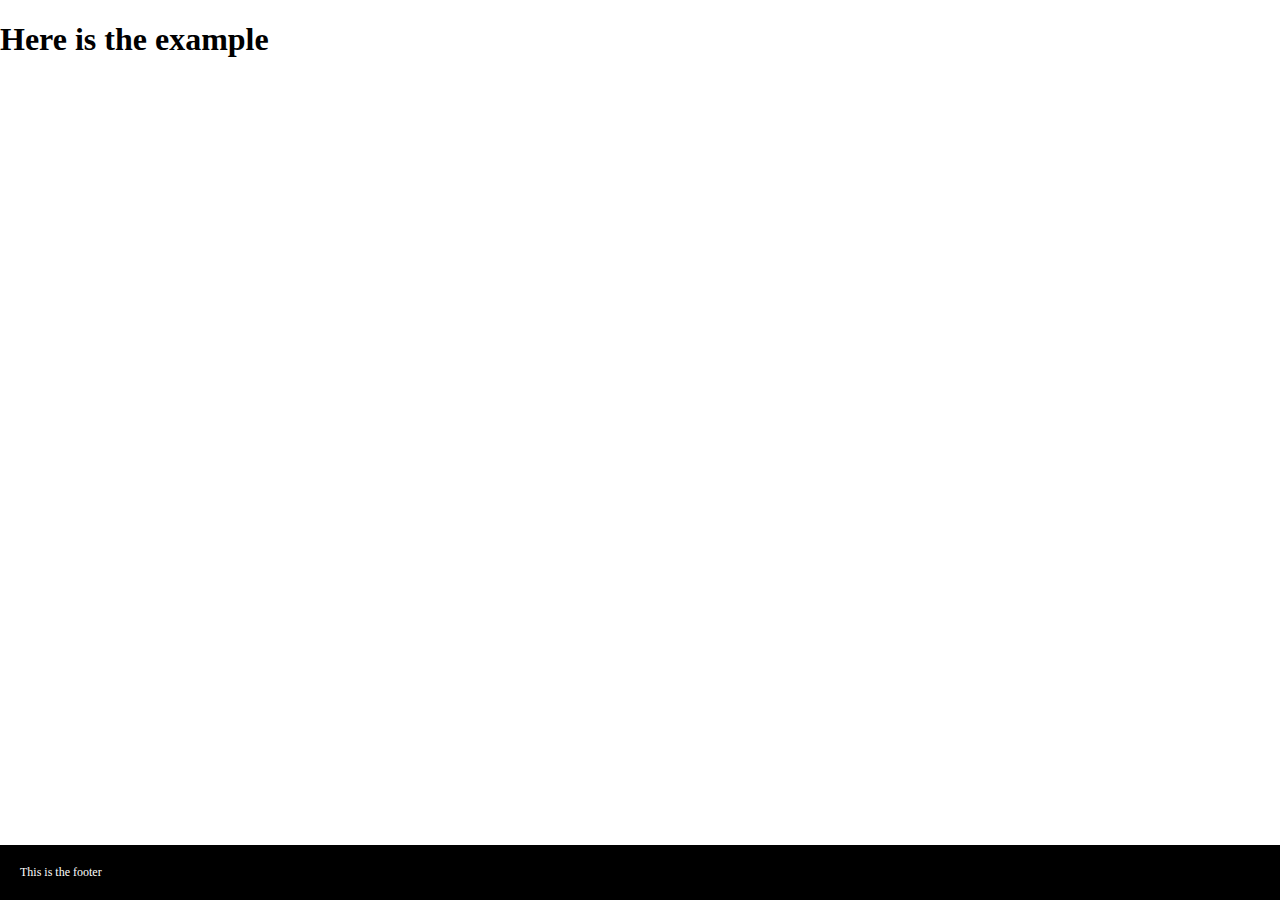
<file: js/Easy-Pinned-Footer-master/index.html>
<!DOCTYPE html PUBLIC "-//W3C//DTD HTML 4.01 Transitional//EN"
   "http://www.w3.org/TR/html4/loose.dtd">

<html lang="en">
<head>
	<meta http-equiv="Content-Type" content="text/html; charset=utf-8">
	<title>jQuery Easy Pinned Footer Example</title>
	<meta name="generator" content="TextMate http://macromates.com/">
	<script src="jquery-1.3.2.min.js" type="text/javascript" charset="utf-8"></script>
	<script src="jquery.ez-pinned-footer.js" type="text/javascript" charset="utf-8"></script>
	<style>
		body {
			margin: 0px;
			padding: 0px;
		}
		#footer {
			padding: 20px;
			background-color: #000;
			color: #fff;
			font-size: 12px;
		}
	</style>
	
	<script>
		$(window).load(function() {
		    $("#footer").pinFooter();
		});

		$(window).resize(function() {
		    $("#footer").pinFooter();
		});
	</script>
</head>
<body>
<h1>Here is the example</h1>
<div id="footer">This is the footer</div>
</body>
</html>
</file>
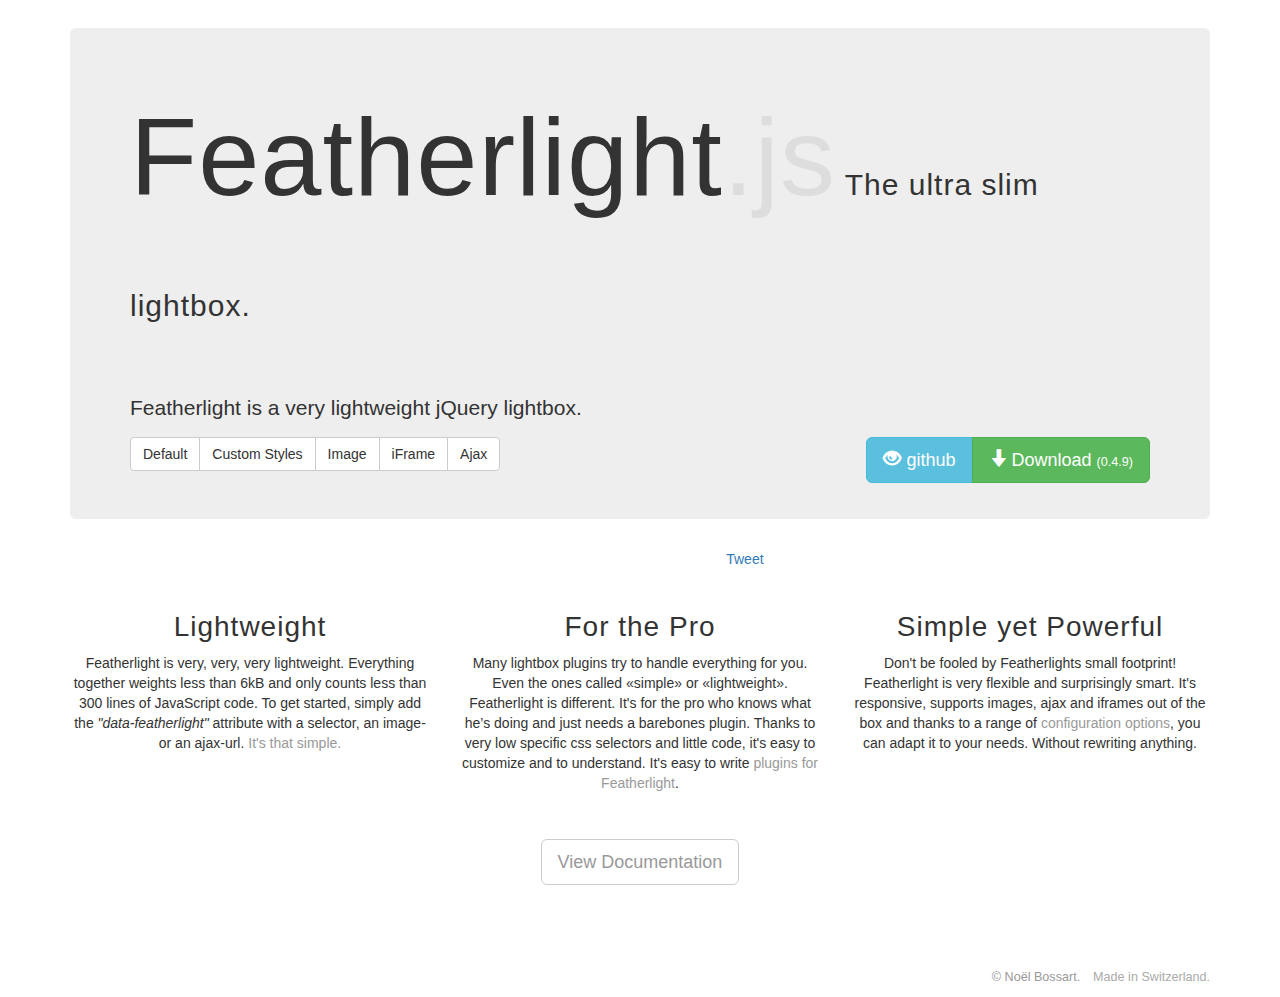
<file: js/featherlight/index.html>
<!DOCTYPE html>
<html>
	<head>
		<meta http-equiv="content-type" content="text/html; charset=UTF-8" />
		<title>Featherlight – The ultra slim jQuery lightbox.</title>
		<link href="http://netdna.bootstrapcdn.com/bootstrap/3.0.0/css/bootstrap.min.css" rel="stylesheet" />
		<link type="text/css" rel="stylesheet" href="release/featherlight.min.css" title="Featherlight Styles" />
		<style type="text/css">
			@media all {
				.lightbox { display: none; }
				.fl-page h1,
				.fl-page h3,
				.fl-page h4 {
					font-family: 'HelveticaNeue-UltraLight', 'Helvetica Neue UltraLight', 'Helvetica Neue', Arial, Helvetica, sans-serif;
					font-weight: 100;
					letter-spacing: 1px;
				}
				.fl-page h1 { font-size: 110px; margin-bottom: 0.5em; }
				.fl-page h1 i { font-style: normal; color: #ddd; }
				.fl-page h1 span { font-size: 30px; color: #333;}
				.fl-page h3 { text-align: right; }
				.fl-page h3 { font-size: 15px; }
				.fl-page h4 { font-size: 2em; }
				.fl-page .jumbotron { margin-top: 2em; }
				.fl-page .doc { margin: 2em 0;}
				.fl-page .btn-download { float: right; }
				.fl-page .btn-default { vertical-align: bottom; }

				.fl-page .btn-lg span { font-size: 0.7em; }
				.fl-page .footer { margin-top: 3em; color: #aaa; font-size: 0.9em;}
				.fl-page .footer a { color: #999; text-decoration: none; margin-right: 0.75em;}
				.fl-page .github { margin: 2em 0; }
				.fl-page .github a { vertical-align: top; }
				.fl-page .marketing a { color: #999; }

				/* override default feather style... */
				.fixwidth {
					background: rgba(256,256,256, 0.8);
				}
				.fixwidth .featherlight-content {
					width: 500px;
					padding: 25px;
					color: #fff;
					background: #111;
				}
				.fixwidth .featherlight-close {
					color: #fff;
					background: #333;
				}

			}
			@media(max-width: 768px){
				.fl-page h1 span { display: block; }
				.fl-page .btn-download { float: none; margin-bottom: 1em; }
			}
		</style>
	</head>
	<body class="fl-page">
		<div class="container">
			<div class="jumbotron">
				<h1>Featherlight<i>.js</i><span> The ultra slim lightbox.</span></h1>
				<p class="lead">Featherlight is a very lightweight jQuery lightbox.</p>
				<div class="btn-group btn-download">
					<a class="btn btn-lg btn-info" href="https://github.com/noelboss/featherlight/">
						<i class="glyphicon glyphicon-eye-open"></i>
						github
					</a>
					<a class="btn btn-lg btn-success" href="https://github.com/noelboss/featherlight/archive/0.4.9.zip">
						<i class="glyphicon glyphicon-arrow-down"></i>
						Download <span>(0.4.9)</span>
					</a>
				</div>
				<div class="btn-group">
					<a class="btn btn-default" href="#" data-featherlight="#fl1">Default</a>
					<a class="btn btn-default" href="#" data-featherlight="#fl2" data-featherlight-variant="fixwidth">Custom Styles</a>
					<a class="btn btn-default" href="http://farm5.staticflickr.com/4069/4563624740_93430bb907_b.jpg" data-featherlight="image">Image</a>
					<a class="btn btn-default" href="#" data-featherlight="#fl3">iFrame</a>
					<a class="btn btn-default" href="index.html .ajaxcontent" data-featherlight="ajax">Ajax</a>
				</div>
			</div>
			<div class="row github text-center">
				<iframe class="github-btn" src="http://ghbtns.com/github-btn.html?user=noelboss&amp;repo=Featherlight&amp;type=watch&amp;count=true" allowtransparency="true" frameborder="0" scrolling="0" width="100px" height="20px"></iframe>
				<iframe class="github-btn" src="http://ghbtns.com/github-btn.html?user=noelboss&amp;repo=Featherlight&amp;type=fork&amp;count=true" allowtransparency="true" frameborder="0" scrolling="0" width="102px" height="20px"></iframe>
				<a href="https://twitter.com/share" class="twitter-share-button" data-counturl="noelboss.github.io/featherlight/" data-url="http://bit.ly/1hsLGpp" data-text="Featherlight – The ultra slim, responsive jQuery lightbox. It handles images, iFrames, inline- and ajax-content!
> " data-hashtags="#lightbox,#featherlight,#jQuery,#gallery,#responsive" data-dnt="true">Tweet</a>
				<script>!function(d,s,id){var js,fjs=d.getElementsByTagName(s)[0],p=/^http:/.test(d.location)?'http':'https';if(!d.getElementById(id)){js=d.createElement(s);js.id=id;js.src=p+'://platform.twitter.com/widgets.js';fjs.parentNode.insertBefore(js,fjs);}}(document, 'script', 'twitter-wjs');</script>
			</div>
			<div class="row marketing text-center">
				<div class="col-lg-4">
					<h4>Lightweight</h4>
					<p>Featherlight is very, very, very lightweight. Everything together weights less than 6kB and only counts less than 300 lines of JavaScript code. To get started, simply add the <em>"data-featherlight"</em> attribute with a selector, an image- or an ajax-url. <a href="https://github.com/noelboss/featherlight/#usage">It's that simple.</a>
				</div>

				<div class="col-lg-4">
					<h4>For the Pro</h4>
					<p>
						Many lightbox plugins try to handle everything for you. Even the ones called «simple» or «lightweight». Featherlight is different. It's for the pro who knows what he’s doing and just needs a barebones plugin. Thanks to very low specific css selectors and little code, it's easy to customize and to understand.
						It's easy to write <a href="http://noelboss.github.io/featherlight/gallery.html">plugins for Featherlight</a>.
					</p>
					<p>
						<a class="doc btn btn-lg btn-default" href="https://github.com/noelboss/featherlight/#installation">
							View Documentation
						</a>
					</p>
				</div>

				<div class="col-lg-4">
					<h4>Simple yet Powerful</h4>
					<p>
						Don't be fooled by Featherlights small footprint! Featherlight is very flexible and surprisingly smart. It's responsive, supports images, ajax and iframes out of the box and thanks to a range of <a href="https://github.com/noelboss/featherlight/#configuration">configuration options</a>, you can adapt it to your needs. Without rewriting anything.
					</p>
				</div>
			</div>

			<div class="footer text-right">
				<p><a href="//noelboss.com">&copy; Noël Bossart.</a> Made in Switzerland.</p>
			</div>
		</div>

		<div class="lightbox" id="fl1">
			<h2>Featherlight Default</h2>
			<p>
				This is a default featherlight lightbox.<br>
				It's flexible in height and width.<br>
				Everything that is used to display and style the box can be found in the <a href="https://github.com/noelboss/featherlight/blob/master/src/featherlight.css">featherlight.css</a> file which is pretty simple.</p>
		</div>

		<div class="lightbox" id="fl2">
			<h2>Featherlight with custom styles</h2>
			<p>It's easy to override the styling of Featherlight. All you need to do is specify an additional class in the data-featherlight-variant of the triggering element. This class will be added and you can then override everything. You can also reset all CSS: <em>$('.special').featherlight({ resetCss: true });</em>
			</p>
		</div>

		<iframe class="lightbox" src="//player.vimeo.com/video/33110953" width="500" height="281" id="fl3" style="border:none;" webkitallowfullscreen mozallowfullscreen allowfullscreen></iframe>

		<div class="ajaxcontent lightbox">
			<h2>This Ligthbox was loaded using ajax</h2>
			<p>With <a href="https://github.com/noelboss/featherlight/#installation">little code</a>, you can build lightboxes that use custom content loaded with ajax...</p>
		</div>

		<script src="http://code.jquery.com/jquery-1.7.0.min.js"></script>
		<script src="release/featherlight.min.js" type="text/javascript" charset="utf-8"></script>

		<script>
			(function(i,s,o,g,r,a,m){i['GoogleAnalyticsObject']=r;i[r]=i[r]||function(){
			(i[r].q=i[r].q||[]).push(arguments)},i[r].l=1*new Date();a=s.createElement(o),
			m=s.getElementsByTagName(o)[0];a.async=1;a.src=g;m.parentNode.insertBefore(a,m)
			})(window,document,'script','//stats.g.doubleclick.net/dc.js','ga');

			ga('create', 'UA-5342062-6', 'noelboss.github.io');
			ga('send', 'pageview');
		</script>
	</body>
</html>
</file>
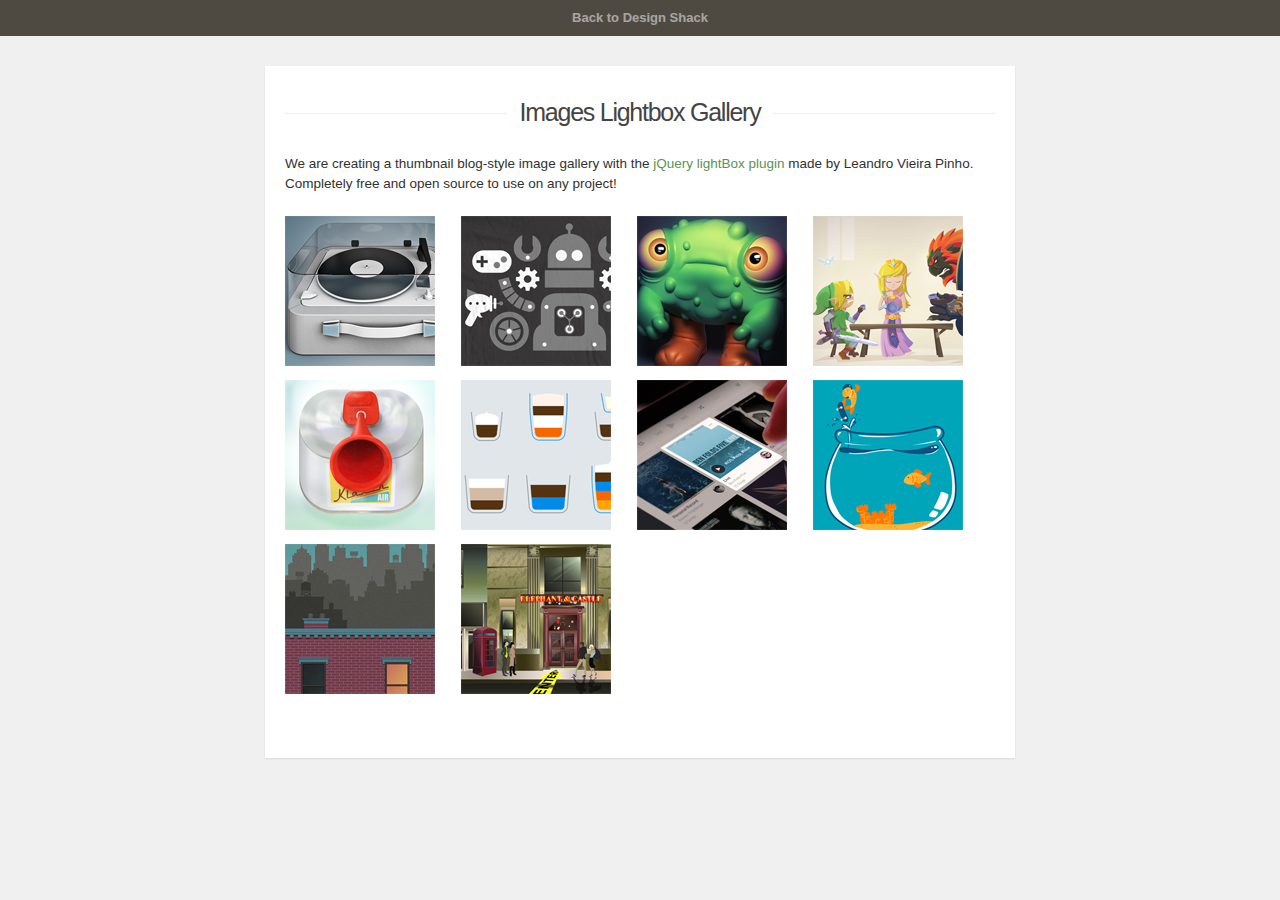
<file: js/lightbox-gallery/index.html>
<!doctype html>
<html lang="en-US">
<head>
  <meta charset="utf-8">
  <meta http-equiv="Content-Type" content="text/html">
  <title>Blog-Style Lightbox Gallery - Design Shack Demo</title>
  <meta name="author" content="Jake Rocheleau">
  <link rel="shortcut icon" href="http://designshack.net/favicon.ico">
  <link rel="icon" href="http://designshack.net/favicon.ico">
  <link rel="stylesheet" type="text/css" media="all" href="css/styles.css">
  <link rel="stylesheet" type="text/css" media="all" href="css/jquery.lightbox-0.5.css">
  <script type="text/javascript" src="js/jquery-1.10.1.min.js"></script>
  <script type="text/javascript" src="js/jquery.lightbox-0.5.min.js"></script>
</head>

<body>
  <div id="topbar"><a href="http://designshack.net">Back to Design Shack</a></div>
  
  <div id="w">
    <div id="content">
      <h1>Images Lightbox Gallery</h1>
      <p>We are creating a thumbnail blog-style image gallery with the <a href="http://leandrovieira.com/projects/jquery/lightbox/">jQuery lightBox plugin</a> made by Leandro Vieira Pinho. Completely free and open source to use on any project!</p>
      
      <div id="thumbnails">
        <ul class="clearfix">
          <!-- source: http://dribbble.com/shots/1115721-Turntable -->
          <li><a href="images/photos/01-turntable-illustration-graphic.png" title="Turntable by Jens Kappelmann"><img src="images/photos/01-turntable-illustration-graphic-thumbnail.png" alt="turntable"></a></li>
          
          <!-- source: http://dribbble.com/shots/1115776-DIY-Robot-Kit -->
          <li><a href="images/photos/02-robot-diy-kit.png" title="DIY Robot by Jory Raphael"><img src="images/photos/02-robot-diy-kit-thumbnail.png" alt="DIY Robot Kit"></a></li>
          
          <!-- source: http://dribbble.com/shots/1115794-Todly -->
          <li><a href="images/photos/03-todly-green-monster.png" title="Todly by Scott Wetterschneider"><img src="images/photos/03-todly-green-monster-thumbnail.png" alt="Todly"></a></li>
          
          <!-- source: http://dribbble.com/shots/1115299-Legend-of-Zelda-Tea-Party -->
          <li><a href="images/photos/04-loz-tea-party.png" title="LoZ Tea Party by Joseph Le"><img src="images/photos/04-loz-tea-party-thumbnail.png" alt="legend of zelda tea party"></a></li>
          
          <!-- source: http://dribbble.com/shots/1116121-klaxon-Icon -->
          <li><a href="images/photos/05-klaxon-air-horn.png" title="Klaxon Icon by John Khester"><img src="images/photos/05-klaxon-air-horn-thumbnail.png" alt="airhorn icon"></a></li>
          
          <!-- source: http://dribbble.com/shots/1116241-Flat-Coffee -->
          <li><a href="images/photos/06-flat-coffee.png" title="Flat Coffee by Baglan Dosmagambetov"><img src="images/photos/06-flat-coffee-thumbnail.png" alt="flat coffee"></a></li>
          
          <!-- source: http://dribbble.com/shots/1116392-Creative-player-Retina -->
          <li><a href="images/photos/07-ipad-music-player.png" title="iPad Music Player by Angel Bartolli"><img src="images/photos/07-ipad-music-player-thumbnail.png" alt="player ui"></a></li>
          
          <!-- source: http://dribbble.com/shots/1115350-Extreme-Fish-Bowl -->
          <li><a href="images/photos/08-extreme-fish-bowl.png" title="Extreme Fish Bowl by Brian Franco"><img src="images/photos/08-extreme-fish-bowl-thumbnail.png" alt="extreme skateboarding fish bowl"></a></li>
          
          <!-- source: http://dribbble.com/shots/1116637-Typographic-Illustration-detail-1 -->
          <li><a href="images/photos/09-city-building-illustration.png" title="Illustration by Brandon Ancone"><img src="images/photos/09-city-building-illustration-thumbnail.png" alt="city illustration"></a></li>
          
          <!-- source: http://dribbble.com/shots/1116442-Restaurant-illustration -->
          <li><a href="images/photos/10-big-restaurant.png" title="Restaurant Illustration by Dury"><img src="images/photos/10-big-restaurant-thumbnail.png" alt="restaurant illustration"></a></li>
        </ul>
      </div>
    </div><!-- @end #content -->
  </div><!-- @end #w -->
<script type="text/javascript">
$(function() {
    $('#thumbnails a').lightBox();
});
</script>
</body>
</html>
</file>
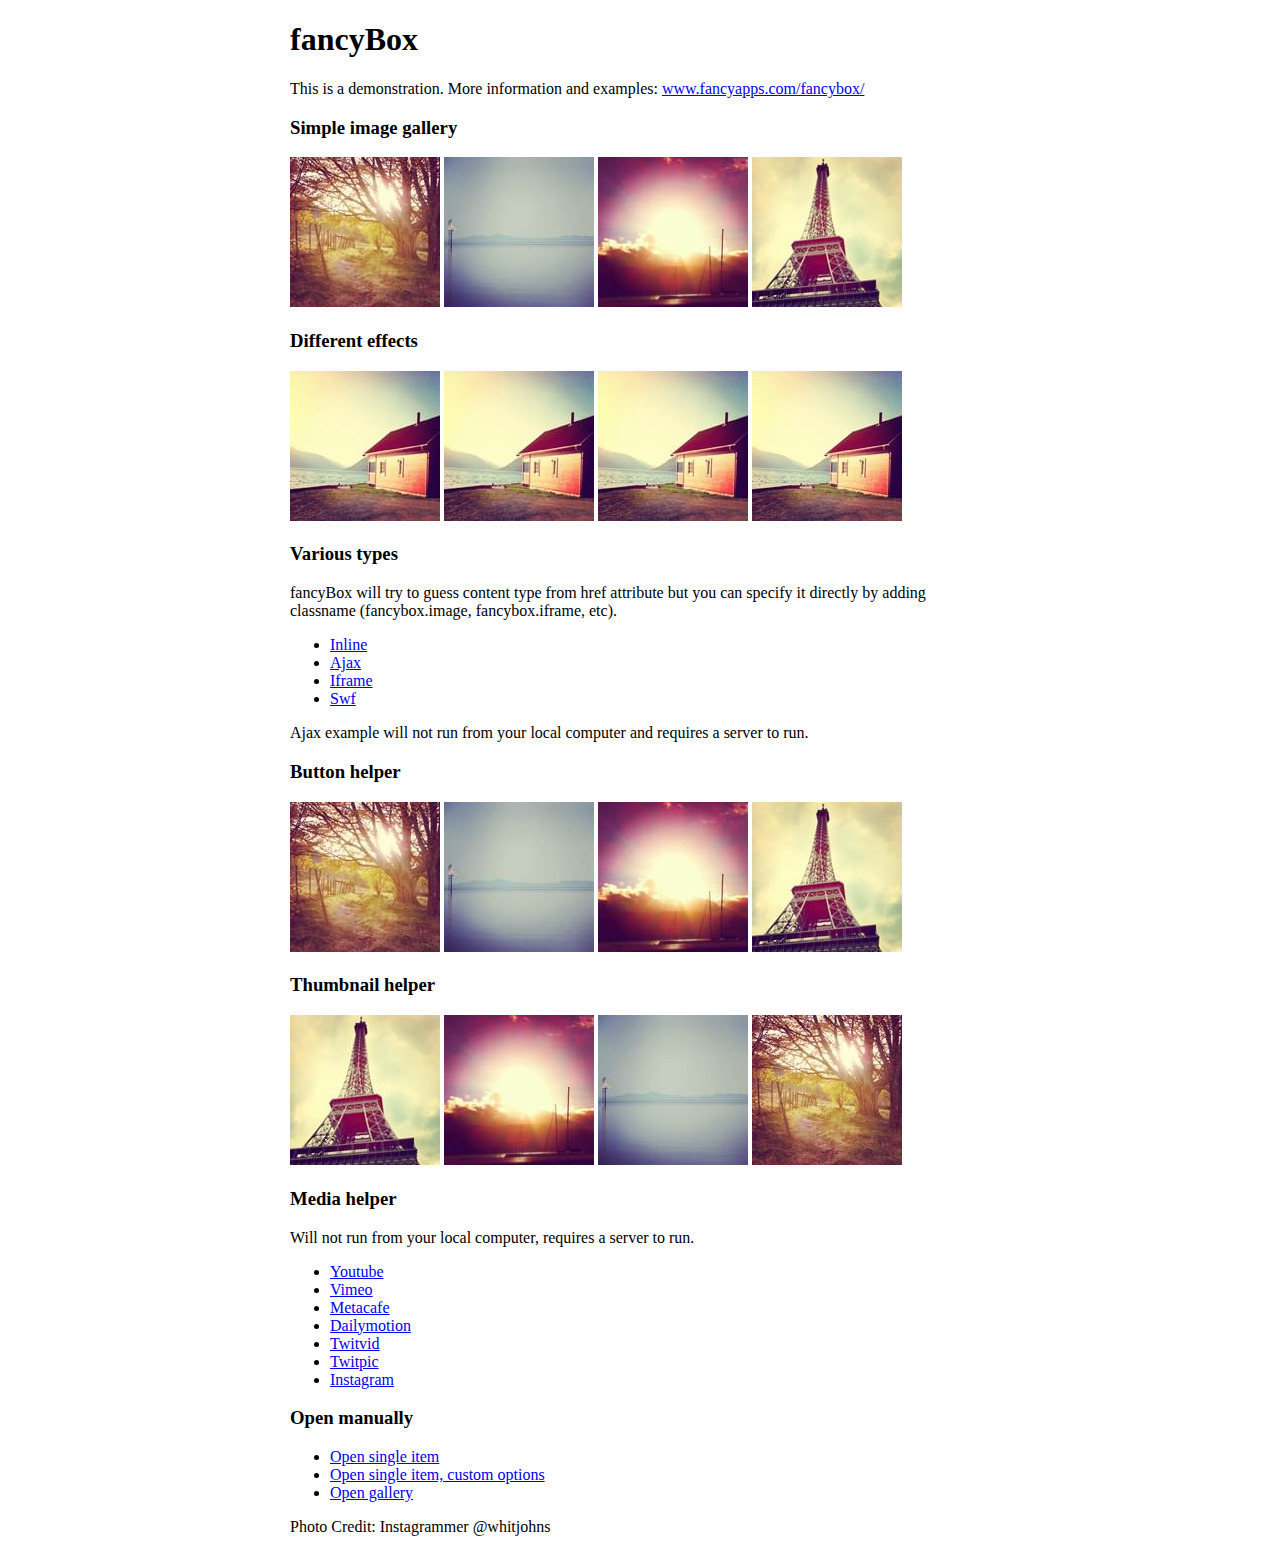
<file: js/fancybox/demo/index.html>
<!DOCTYPE html>
<html>
<head>
	<title>fancyBox - Fancy jQuery Lightbox Alternative | Demonstration</title>
	<meta http-equiv="Content-Type" content="text/html; charset=UTF-8" />

	<!-- Add jQuery library -->
	<script type="text/javascript" src="../lib/jquery-1.10.1.min.js"></script>

	<!-- Add mousewheel plugin (this is optional) -->
	<script type="text/javascript" src="../lib/jquery.mousewheel-3.0.6.pack.js"></script>

	<!-- Add fancyBox main JS and CSS files -->
	<script type="text/javascript" src="../source/jquery.fancybox.js?v=2.1.5"></script>
	<link rel="stylesheet" type="text/css" href="../source/jquery.fancybox.css?v=2.1.5" media="screen" />

	<!-- Add Button helper (this is optional) -->
	<link rel="stylesheet" type="text/css" href="../source/helpers/jquery.fancybox-buttons.css?v=1.0.5" />
	<script type="text/javascript" src="../source/helpers/jquery.fancybox-buttons.js?v=1.0.5"></script>

	<!-- Add Thumbnail helper (this is optional) -->
	<link rel="stylesheet" type="text/css" href="../source/helpers/jquery.fancybox-thumbs.css?v=1.0.7" />
	<script type="text/javascript" src="../source/helpers/jquery.fancybox-thumbs.js?v=1.0.7"></script>

	<!-- Add Media helper (this is optional) -->
	<script type="text/javascript" src="../source/helpers/jquery.fancybox-media.js?v=1.0.6"></script>

	<script type="text/javascript">
		$(document).ready(function() {
			/*
			 *  Simple image gallery. Uses default settings
			 */

			$('.fancybox').fancybox();

			/*
			 *  Different effects
			 */

			// Change title type, overlay closing speed
			$(".fancybox-effects-a").fancybox({
				helpers: {
					title : {
						type : 'outside'
					},
					overlay : {
						speedOut : 0
					}
				}
			});

			// Disable opening and closing animations, change title type
			$(".fancybox-effects-b").fancybox({
				openEffect  : 'none',
				closeEffect	: 'none',

				helpers : {
					title : {
						type : 'over'
					}
				}
			});

			// Set custom style, close if clicked, change title type and overlay color
			$(".fancybox-effects-c").fancybox({
				wrapCSS    : 'fancybox-custom',
				closeClick : true,

				openEffect : 'none',

				helpers : {
					title : {
						type : 'inside'
					},
					overlay : {
						css : {
							'background' : 'rgba(238,238,238,0.85)'
						}
					}
				}
			});

			// Remove padding, set opening and closing animations, close if clicked and disable overlay
			$(".fancybox-effects-d").fancybox({
				padding: 0,

				openEffect : 'elastic',
				openSpeed  : 150,

				closeEffect : 'elastic',
				closeSpeed  : 150,

				closeClick : true,

				helpers : {
					overlay : null
				}
			});

			/*
			 *  Button helper. Disable animations, hide close button, change title type and content
			 */

			$('.fancybox-buttons').fancybox({
				openEffect  : 'none',
				closeEffect : 'none',

				prevEffect : 'none',
				nextEffect : 'none',

				closeBtn  : false,

				helpers : {
					title : {
						type : 'inside'
					},
					buttons	: {}
				},

				afterLoad : function() {
					this.title = 'Image ' + (this.index + 1) + ' of ' + this.group.length + (this.title ? ' - ' + this.title : '');
				}
			});


			/*
			 *  Thumbnail helper. Disable animations, hide close button, arrows and slide to next gallery item if clicked
			 */

			$('.fancybox-thumbs').fancybox({
				prevEffect : 'none',
				nextEffect : 'none',

				closeBtn  : false,
				arrows    : false,
				nextClick : true,

				helpers : {
					thumbs : {
						width  : 50,
						height : 50
					}
				}
			});

			/*
			 *  Media helper. Group items, disable animations, hide arrows, enable media and button helpers.
			*/
			$('.fancybox-media')
				.attr('rel', 'media-gallery')
				.fancybox({
					openEffect : 'none',
					closeEffect : 'none',
					prevEffect : 'none',
					nextEffect : 'none',

					arrows : false,
					helpers : {
						media : {},
						buttons : {}
					}
				});

			/*
			 *  Open manually
			 */

			$("#fancybox-manual-a").click(function() {
				$.fancybox.open('1_b.jpg');
			});

			$("#fancybox-manual-b").click(function() {
				$.fancybox.open({
					href : 'iframe.html',
					type : 'iframe',
					padding : 5
				});
			});

			$("#fancybox-manual-c").click(function() {
				$.fancybox.open([
					{
						href : '1_b.jpg',
						title : 'My title'
					}, {
						href : '2_b.jpg',
						title : '2nd title'
					}, {
						href : '3_b.jpg'
					}
				], {
					helpers : {
						thumbs : {
							width: 75,
							height: 50
						}
					}
				});
			});


		});
	</script>
	<style type="text/css">
		.fancybox-custom .fancybox-skin {
			box-shadow: 0 0 50px #222;
		}

		body {
			max-width: 700px;
			margin: 0 auto;
		}
	</style>
</head>
<body>
	<h1>fancyBox</h1>

	<p>This is a demonstration. More information and examples: <a href="http://fancyapps.com/fancybox/">www.fancyapps.com/fancybox/</a></p>

	<h3>Simple image gallery</h3>
	<p>
		<a class="fancybox" href="1_b.jpg" data-fancybox-group="gallery" title="Lorem ipsum dolor sit amet"><img src="1_s.jpg" alt="" /></a>

		<a class="fancybox" href="2_b.jpg" data-fancybox-group="gallery" title="Etiam quis mi eu elit temp"><img src="2_s.jpg" alt="" /></a>

		<a class="fancybox" href="3_b.jpg" data-fancybox-group="gallery" title="Cras neque mi, semper leon"><img src="3_s.jpg" alt="" /></a>

		<a class="fancybox" href="4_b.jpg" data-fancybox-group="gallery" title="Sed vel sapien vel sem uno"><img src="4_s.jpg" alt="" /></a>
	</p>

	<h3>Different effects</h3>
	<p>
		<a class="fancybox-effects-a" href="5_b.jpg" title="Lorem ipsum dolor sit amet, consectetur adipiscing elit"><img src="5_s.jpg" alt="" /></a>

		<a class="fancybox-effects-b" href="5_b.jpg" title="Lorem ipsum dolor sit amet, consectetur adipiscing elit"><img src="5_s.jpg" alt="" /></a>

		<a class="fancybox-effects-c" href="5_b.jpg" title="Lorem ipsum dolor sit amet, consectetur adipiscing elit"><img src="5_s.jpg" alt="" /></a>

		<a class="fancybox-effects-d" href="5_b.jpg" title="Lorem ipsum dolor sit amet, consectetur adipiscing elit"><img src="5_s.jpg" alt="" /></a>
	</p>

	<h3>Various types</h3>
	<p>
		fancyBox will try to guess content type from href attribute but you can specify it directly by adding classname (fancybox.image, fancybox.iframe, etc).
	</p>
	<ul>
		<li><a class="fancybox" href="#inline1" title="Lorem ipsum dolor sit amet">Inline</a></li>
		<li><a class="fancybox fancybox.ajax" href="ajax.txt">Ajax</a></li>
		<li><a class="fancybox fancybox.iframe" href="iframe.html">Iframe</a></li>
		<li><a class="fancybox" href="http://www.adobe.com/jp/events/cs3_web_edition_tour/swfs/perform.swf">Swf</a></li>
	</ul>

	<div id="inline1" style="width:400px;display: none;">
		<h3>Etiam quis mi eu elit</h3>
		<p>
			Lorem ipsum dolor sit amet, consectetur adipiscing elit. Etiam quis mi eu elit tempor facilisis id et neque. Nulla sit amet sem sapien. Vestibulum imperdiet porta ante ac ornare. Nulla et lorem eu nibh adipiscing ultricies nec at lacus. Cras laoreet ultricies sem, at blandit mi eleifend aliquam. Nunc enim ipsum, vehicula non pretium varius, cursus ac tortor. Vivamus fringilla congue laoreet. Quisque ultrices sodales orci, quis rhoncus justo auctor in. Phasellus dui eros, bibendum eu feugiat ornare, faucibus eu mi. Nunc aliquet tempus sem, id aliquam diam varius ac. Maecenas nisl nunc, molestie vitae eleifend vel, iaculis sed magna. Aenean tempus lacus vitae orci posuere porttitor eget non felis. Donec lectus elit, aliquam nec eleifend sit amet, vestibulum sed nunc.
		</p>
	</div>

	<p>
		Ajax example will not run from your local computer and requires a server to run.
	</p>

	<h3>Button helper</h3>
	<p>
		<a class="fancybox-buttons" data-fancybox-group="button" href="1_b.jpg"><img src="1_s.jpg" alt="" /></a>

		<a class="fancybox-buttons" data-fancybox-group="button" href="2_b.jpg"><img src="2_s.jpg" alt="" /></a>

		<a class="fancybox-buttons" data-fancybox-group="button" href="3_b.jpg"><img src="3_s.jpg" alt="" /></a>

		<a class="fancybox-buttons" data-fancybox-group="button" href="4_b.jpg"><img src="4_s.jpg" alt="" /></a>
	</p>

	<h3>Thumbnail helper</h3>
	<p>
		<a class="fancybox-thumbs" data-fancybox-group="thumb" href="4_b.jpg"><img src="4_s.jpg" alt="" /></a>

		<a class="fancybox-thumbs" data-fancybox-group="thumb" href="3_b.jpg"><img src="3_s.jpg" alt="" /></a>

		<a class="fancybox-thumbs" data-fancybox-group="thumb" href="2_b.jpg"><img src="2_s.jpg" alt="" /></a>

		<a class="fancybox-thumbs" data-fancybox-group="thumb" href="1_b.jpg"><img src="1_s.jpg" alt="" /></a>
	</p>

	<h3>Media helper</h3>
	<p>
		Will not run from your local computer, requires a server to run.
	</p>

	<ul>
		<li><a class="fancybox-media" href="http://www.youtube.com/watch?v=opj24KnzrWo">Youtube</a></li>
		<li><a class="fancybox-media" href="http://vimeo.com/47480346">Vimeo</a></li>
		<li><a class="fancybox-media" href="http://www.metacafe.com/watch/7635964/">Metacafe</a></li>
		<li><a class="fancybox-media" href="http://www.dailymotion.com/video/xoeylt_electric-guest-this-head-i-hold_music">Dailymotion</a></li>
		<li><a class="fancybox-media" href="http://twitvid.com/QY7MD">Twitvid</a></li>
		<li><a class="fancybox-media" href="http://twitpic.com/7p93st">Twitpic</a></li>
		<li><a class="fancybox-media" href="http://instagr.am/p/IejkuUGxQn">Instagram</a></li>
	</ul>

	<h3>Open manually</h3>
	<ul>
		<li><a id="fancybox-manual-a" href="javascript:;">Open single item</a></li>
		<li><a id="fancybox-manual-b" href="javascript:;">Open single item, custom options</a></li>
		<li><a id="fancybox-manual-c" href="javascript:;">Open gallery</a></li>
	</ul>

	<p>
		Photo Credit: Instagrammer @whitjohns
	</p>
</body>
</html>
</file>
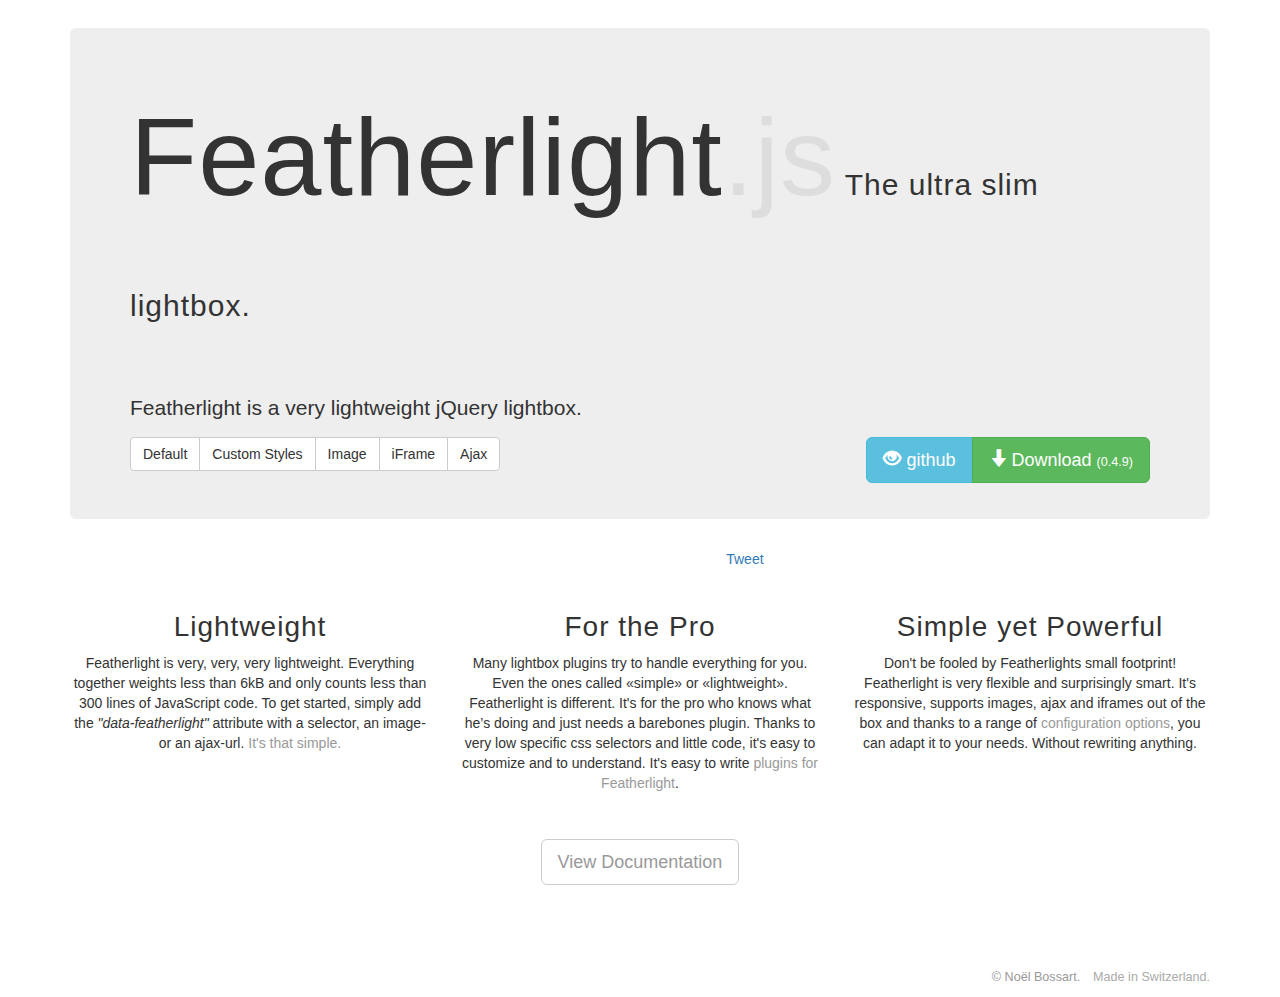
<file: js/featherlight/src/index.html>
<!DOCTYPE html>
<html>
	<head>
		<meta http-equiv="content-type" content="text/html; charset=UTF-8" />
		<title>Featherlight – The ultra slim jQuery lightbox.</title>
		<link href="http://netdna.bootstrapcdn.com/bootstrap/3.0.0/css/bootstrap.min.css" rel="stylesheet" />
		<link type="text/css" rel="stylesheet" href="featherlight.css" title="Featherlight Styles" />
		<style type="text/css">
			@media all {
				.lightbox { display: none; }
				.fl-page h1,
				.fl-page h3,
				.fl-page h4 {
					font-family: 'HelveticaNeue-UltraLight', 'Helvetica Neue UltraLight', 'Helvetica Neue', Arial, Helvetica, sans-serif;
					font-weight: 100;
					letter-spacing: 1px;
				}
				.fl-page h1 { font-size: 110px; margin-bottom: 0.5em; }
				.fl-page h1 i { font-style: normal; color: #ddd; }
				.fl-page h1 span { font-size: 30px; color: #333;}
				.fl-page h3 { text-align: right; }
				.fl-page h3 { font-size: 15px; }
				.fl-page h4 { font-size: 2em; }
				.fl-page .jumbotron { margin-top: 2em; }
				.fl-page .doc { margin: 2em 0;}
				.fl-page .btn-download { float: right; }
				.fl-page .btn-default { vertical-align: bottom; }

				.fl-page .btn-lg span { font-size: 0.7em; }
				.fl-page .footer { margin-top: 3em; color: #aaa; font-size: 0.9em;}
				.fl-page .footer a { color: #999; text-decoration: none; margin-right: 0.75em;}
				.fl-page .github { margin: 2em 0; }
				.fl-page .github a { vertical-align: top; }
				.fl-page .marketing a { color: #999; }

				/* override default feather style... */
				.fixwidth {
					background: rgba(256,256,256, 0.8);
				}
				.fixwidth .featherlight-content {
					width: 500px;
					padding: 25px;
					color: #fff;
					background: #111;
				}
				.fixwidth .featherlight-close {
					color: #fff;
					background: #333;
				}

			}
			@media(max-width: 768px){
				.fl-page h1 span { display: block; }
				.fl-page .btn-download { float: none; margin-bottom: 1em; }
			}
		</style>
	</head>
	<body class="fl-page">
		<div class="container">
			<div class="jumbotron">
				<h1>Featherlight<i>.js</i><span> The ultra slim lightbox.</span></h1>
				<p class="lead">Featherlight is a very lightweight jQuery lightbox.</p>
				<div class="btn-group btn-download">
					<a class="btn btn-lg btn-info" href="https://github.com/noelboss/featherlight/">
						<i class="glyphicon glyphicon-eye-open"></i>
						github
					</a>
					<a class="btn btn-lg btn-success" href="https://github.com/noelboss/featherlight/archive/master.zip">
						<i class="glyphicon glyphicon-arrow-down"></i>
						Download <span>(0.4.9)</span>
					</a>
				</div>
				<div class="btn-group">
					<a class="btn btn-default" href="#" data-featherlight="#fl1">Default</a>
					<a class="btn btn-default" href="#" data-featherlight="#fl2" data-featherlight-variant="fixwidth">Custom Styles</a>
					<a class="btn btn-default" href="http://farm5.staticflickr.com/4069/4563624740_93430bb907_b.jpg" data-featherlight="image">Image</a>
					<a class="btn btn-default" href="#" data-featherlight="#fl3">iFrame</a>
					<a class="btn btn-default" href="index.html .ajaxcontent" data-featherlight="ajax">Ajax</a>
				</div>
			</div>
			<div class="row github text-center">
				<iframe class="github-btn" src="http://ghbtns.com/github-btn.html?user=noelboss&amp;repo=Featherlight&amp;type=watch&amp;count=true" allowtransparency="true" frameborder="0" scrolling="0" width="100px" height="20px"></iframe>
				<iframe class="github-btn" src="http://ghbtns.com/github-btn.html?user=noelboss&amp;repo=Featherlight&amp;type=fork&amp;count=true" allowtransparency="true" frameborder="0" scrolling="0" width="102px" height="20px"></iframe>
				<a href="https://twitter.com/share" class="twitter-share-button" data-counturl="noelboss.github.io/featherlight/" data-url="http://bit.ly/1hsLGpp" data-text="Featherlight – The ultra slim, responsive jQuery lightbox. It handles images, iFrames, inline- and ajax-content!
> " data-hashtags="#lightbox,#featherlight,#jQuery,#gallery,#responsive" data-dnt="true">Tweet</a>
				<script>!function(d,s,id){var js,fjs=d.getElementsByTagName(s)[0],p=/^http:/.test(d.location)?'http':'https';if(!d.getElementById(id)){js=d.createElement(s);js.id=id;js.src=p+'://platform.twitter.com/widgets.js';fjs.parentNode.insertBefore(js,fjs);}}(document, 'script', 'twitter-wjs');</script>
			</div>
			<div class="row marketing text-center">
				<div class="col-lg-4">
					<h4>Lightweight</h4>
					<p>Featherlight is very, very, very lightweight. Everything together weights less than 6kB and only counts less than 300 lines of JavaScript code. To get started, simply add the <em>"data-featherlight"</em> attribute with a selector, an image- or an ajax-url. <a href="https://github.com/noelboss/featherlight/#usage">It's that simple.</a>
				</div>

				<div class="col-lg-4">
					<h4>For the Pro</h4>
					<p>
						Many lightbox plugins try to handle everything for you. Even the ones called «simple» or «lightweight». Featherlight is different. It's for the pro who knows what he’s doing and just needs a barebones plugin. Thanks to very low specific css selectors and little code, it's easy to customize and to understand.
						It's easy to write <a href="http://noelboss.github.io/featherlight/gallery.html">plugins for Featherlight</a>.
					</p>
					<p>
						<a class="doc btn btn-lg btn-default" href="https://github.com/noelboss/featherlight/#installation">
							View Documentation
						</a>
					</p>
				</div>

				<div class="col-lg-4">
					<h4>Simple yet Powerful</h4>
					<p>
						Don't be fooled by Featherlights small footprint! Featherlight is very flexible and surprisingly smart. It's responsive, supports images, ajax and iframes out of the box and thanks to a range of <a href="https://github.com/noelboss/featherlight/#configuration">configuration options</a>, you can adapt it to your needs. Without rewriting anything.
					</p>
				</div>
			</div>

			<div class="footer text-right">
				<p><a href="//noelboss.com">&copy; Noël Bossart.</a> Made in Switzerland.</p>
			</div>
		</div>

		<div class="lightbox" id="fl1">
			<h2>Featherlight Default</h2>
			<p>
				This is a default featherlight lightbox.<br>
				It's flexible in height and width.<br>
				Everything that is used to display and style the box can be found in the <a href="https://github.com/noelboss/featherlight/blob/master/src/featherlight.css">featherlight.css</a> file which is pretty simple.</p>
		</div>

		<div class="lightbox" id="fl2">
			<h2>Featherlight with custom styles</h2>
			<p>It's easy to override the styling of Featherlight. All you need to do is specify an additional class in the data-featherlight-variant of the triggering element. This class will be added and you can then override everything. You can also reset all CSS: <em>$('.special').featherlight({ resetCss: true });</em>
			</p>
		</div>

		<iframe class="lightbox" src="//player.vimeo.com/video/33110953" width="500" height="281" id="fl3" style="border:none;" webkitallowfullscreen mozallowfullscreen allowfullscreen></iframe>

		<div class="ajaxcontent lightbox">
			<h2>This Ligthbox was loaded using ajax</h2>
			<p>With <a href="https://github.com/noelboss/featherlight/#installation">little code</a>, you can build lightboxes that use custom content loaded with ajax...</p>
		</div>

		<script src="http://code.jquery.com/jquery-1.7.0.min.js"></script>
		<script src="featherlight.js" type="text/javascript" charset="utf-8"></script>

		<script>
			(function(i,s,o,g,r,a,m){i['GoogleAnalyticsObject']=r;i[r]=i[r]||function(){
			(i[r].q=i[r].q||[]).push(arguments)},i[r].l=1*new Date();a=s.createElement(o),
			m=s.getElementsByTagName(o)[0];a.async=1;a.src=g;m.parentNode.insertBefore(a,m)
			})(window,document,'script','//stats.g.doubleclick.net/dc.js','ga');

			ga('create', 'UA-5342062-6', 'noelboss.github.io');
			ga('send', 'pageview');
		</script>
	</body>
</html>
</file>
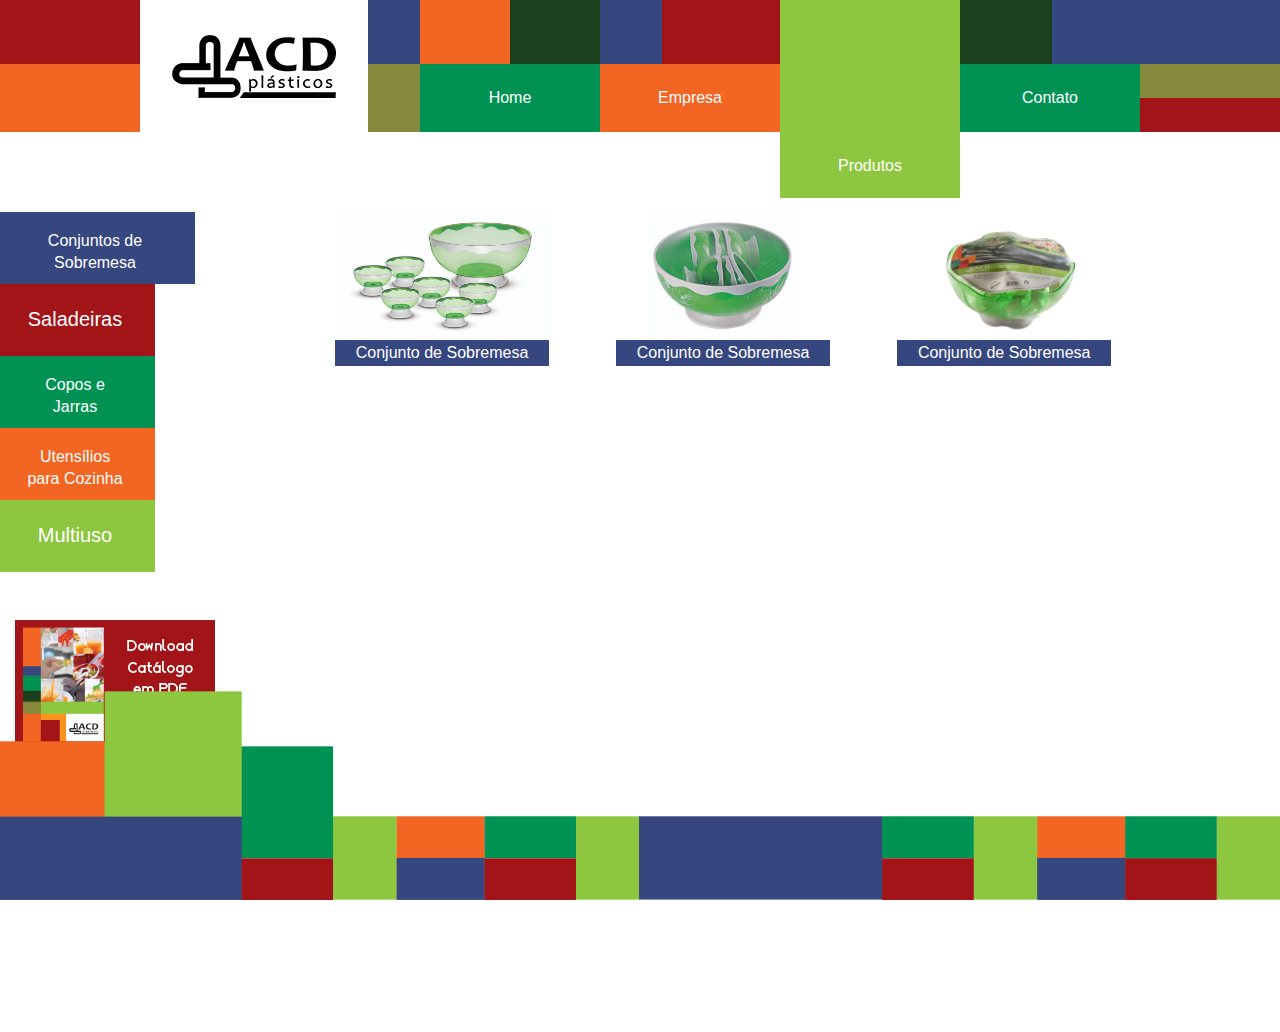
<file: conjuntos-de-sobremesa.html>
<!DOCTYPE HTML>
<html lang="pt-br">
    <head>
        <meta charset="UTF-8">
        <link rel="stylesheet" type="text/css" href="css/foundation.min.css">
        <link rel="stylesheet" type="text/css" href="css/normalize.css">
        <link rel="stylesheet" type="text/css" href="js/fancybox/source/jquery.fancybox.css">
        <link rel="stylesheet" type="text/css" href="css/style.css">
        
        <title>ACD Plásitcos</title>
    </head>
    <body>
        <header class="contain-to-grid sticky">
            <nav class="top-bar" data-topbar role="navigation" data-options="sticky_on: large">
                <a href="#" style="float:left;">
                    <div class="logo">&nbsp;</div>
                </a>
                
                <div class="show-for-large-up" style="float:left;">
                    <div class="first-square blue">&nbsp;</div>
                    <div class="second-square green1">&nbsp;</div>
                </div>
                
                <div class="show-for-medium-up">
                    <div class="menu-containers">
                        <div class="orange above-home1" style="float:left;">&nbsp;</div>
                        <div class="green3 above2">&nbsp;</div>
                        <a href="index.html">
                            <div class="menu-button green2" style="float:left;">Home</div>
                        </a>
                    </div>

                    <div class="menu-containers">
                        <div class="blue above-empresa1" style="float:left;">&nbsp;</div>
                        <div class="red above2">&nbsp;</div>
                        <a href="empresa.html">
                            <div class="menu-button orange" style="float:left;">Empresa</div>
                        </a>
                    </div>

                    <div class="menu-containers">
                        <div class="above-produtos green4" style="float:left;">&nbsp;</div>
                        <a href="produtos.html">
                            <div class="menu-button green4 active" style="float:left; position: static !important;">Produtos</div>
                        </a>
                    </div>

                    <div class="menu-containers">
                        <div class="above-contato1 green3" style="float:left;">&nbsp;</div>
                        <div class="above2 blue">&nbsp;</div>
                        <a href="contato.html">
                            <div class="menu-button green2" style="float:left;">Contato</div>
                        </a>
                    </div>
                </div>
                
            </nav>
        </header>
        
        <div class="produtos-container">
            <div class="row fullWidth">
                
                <div class="medium-10 large-3 columns menu-lateral">
                    <a href="conjuntos-de-sobremesa.html">
                        <div class="menu-lateral-button blue lateral-active">Conjuntos de Sobremesa</div>
                    </a>
                    <a href="saladeiras.html">
                        <div class="menu-lateral-button oneLine red">Saladeiras</div>
                    </a>
                    <a href="copos-e-jarras.html">
                        <div class="menu-lateral-button green2">Copos e Jarras</div>
                    </a>
                    <a href="utensilios-para-cozinha.html">
                        <div class="menu-lateral-button orange">Utensílios para Cozinha</div>
                    </a>
                    <a href="multiuso.html">
                        <div class="menu-lateral-button oneLine green4">Multiuso</div>
                    </a>
                    
                    <br /><br />
                    <a href="#" class="show-for-large-up">
                        <img src="img/download-catalogo.png" />
                    </a>
                </div>
                
                <div class="small-12 medium-12 large-8 columns">
                    
                    <ul class="small-block-grid-1 medium-block-grid-3 large-block-grid-3">
                        <!-- ATENÇÃO: cada <li> representa um produto. TROCAR a id do produto em cada li -->
                        <li>
                            <a href="#produto1" class="fancybox" rel="gallery1">
                                <div class="produto-image">
                                    <!-- IMAGEM DO PRODUTO -->
                                    <img src="img/conjuntos-de-sobremesa/conjunto-de-sobremesa-7-pecas/conjunto-sobremesa-7-pecas.jpg" />
                                </div>
                                <!-- TITULO DO PRODUTO -->
                                <p class="produto-nome">Conjunto de Sobremesa</p>
                            </a>
                            <div class="lightbox" id="produto1">
                                <!-- IMAGEM DO PRODUTO -->
                                <img src="img/conjuntos-de-sobremesa/conjunto-de-sobremesa-7-pecas/conjunto-sobremesa-7-pecas.jpg" />

                                <!-- DESCRIÇÃO DO PRODUTO -->
                                <h3>Conjunto Sobremesa 7 Peças em Poliestireno</h3>
                                <span class="cores">Cores<br /><img src="img/cores.png" /></span>
                                <span>1 saladeira<br />6 taças de sobremesa</span>
                            </div>
                            
                            <!-- SE HOUVER MAIS DE UMA IMAGEM POR PRODUTO UTILIZAR ID PRODUTO1-2, PRODUTO1-3... -->
                            <a style="display:none;" href="#produto1-2" class="fancybox" rel="gallery1"></a>
                            <div class="lightbox" id="produto1-2">
                                <!-- IMAGEM DO PRODUTO -->
                                <img src="img/conjuntos-de-sobremesa/conjunto-de-sobremesa-7-pecas/conjunto-sobremesa-7-pecas-3.jpg" />

                                <!-- DESCRIÇÃO DO PRODUTO -->
                                <h3>Conjunto Sobremesa 7 Peças em Poliestireno</h3>
                                <span class="cores">Cores<br /><img src="img/cores.png" /></span>
                                <span>1 saladeira<br />6 taças de sobremesa</span>
                            </div>
                        </li>
                        
                        <li>
                            <a href="#produto2" class="fancybox" rel="gallery1">
                                <div class="produto-image">
                                    <img src="img/conjuntos-de-sobremesa/conjunto-de-sobremesa-7-pecas/conjunto-sobremesa-7-pecas-2.jpg" />
                                </div>
                                <p class="produto-nome">Conjunto de Sobremesa</p>
                            </a>
                            <div class="lightbox" id="produto2">
                                <img src="img/conjuntos-de-sobremesa/conjunto-de-sobremesa-7-pecas/conjunto-sobremesa-7-pecas-2.jpg" />
                                <h3>Conjunto Sobremesa 7 Peças em Poliestireno</h3>
                                <span class="cores">Cores<br /><img src="img/cores.png" /></span>
                                <span>1 saladeira<br />6 taças de sobremesa</span>
                            </div>
                        </li>
                        <li>
                            <a href="#produto2" class="fancybox" rel="gallery1">
                                <div class="produto-image">
                                    <img src="img/conjuntos-de-sobremesa/conjunto-de-sobremesa-7-pecas/conjunto-sobremesa-7-pecas-3.jpg" />
                                </div>
                                <p class="produto-nome">Conjunto de Sobremesa</p>
                            </a>
                            <div class="lightbox" id="produto2">
                                <img src="img/conjuntos-de-sobremesa/conjunto-de-sobremesa-7-pecas/conjunto-sobremesa-7-pecas-3.jpg" />
                                <h3>Conjunto Sobremesa 7 Peças em Poliestireno</h3>
                                <span class="cores">Cores<br /><img src="img/cores.png" /></span>
                                <span>1 saladeira<br />6 taças de sobremesa</span>
                            </div>
                        </li>
                    
                    
                </div>
                <div class="show-for-large-up large-1 columns"></div>
                <a href="#" class="show-for-medium-down">
                    <img src="img/download-catalogo.png" />
                </a>

            </div>
        </div>

        <script src="js/vendor/jquery.js"></script>
        <script src="js/foundation.min.js"></script>
        <script src="js/Easy-Pinned-Footer-master/jquery.ez-pinned-footer.js" type="text/javascript" charset="utf-8"></script>
        <script src="js/fancybox/source/jquery.fancybox.pack.js" type="text/javascript" charset="utf-8"></script>
        <script>
            $(document).foundation();
        </script>
        <script>
            $(window).load(function() {
                $("#footer").pinFooter();
            });

            $(window).resize(function() {
                $("#footer").pinFooter();
            });
        </script>
        <script>
        $(document).ready(function() {
            $(".fancybox").fancybox({
                openEffect	: 'none',
                closeEffect	: 'none'
            });
        });
        </script>
        
        <div id="footer"></div>
        
    </body>
</html>
</file>
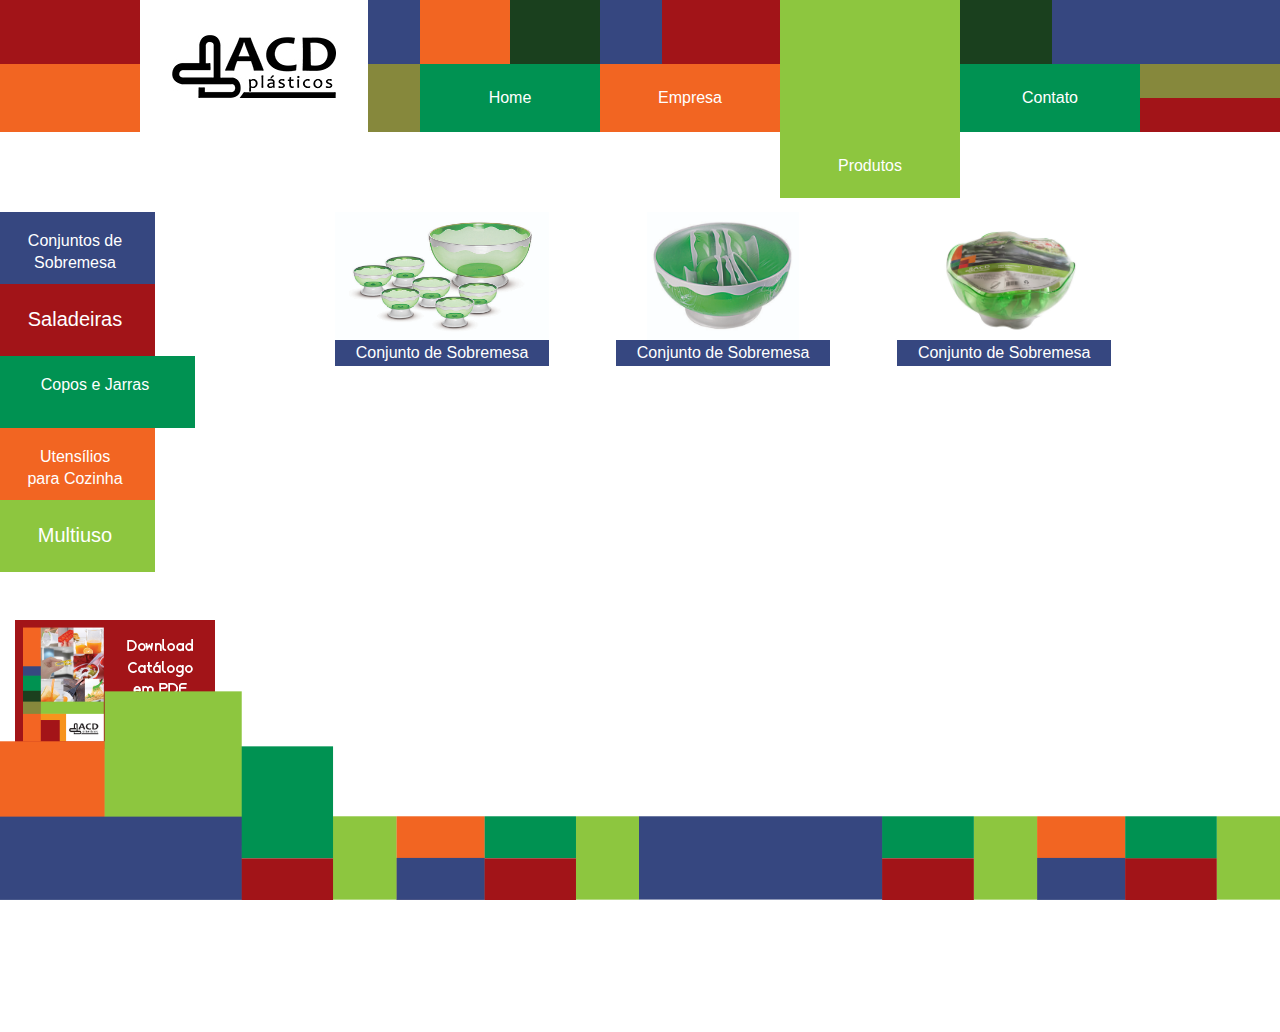
<file: copos-e-jarras.html>
<!DOCTYPE HTML>
<html lang="pt-br">
    <head>
        <meta charset="UTF-8">
        <link rel="stylesheet" type="text/css" href="css/foundation.min.css">
        <link rel="stylesheet" type="text/css" href="css/normalize.css">
        <link rel="stylesheet" type="text/css" href="js/fancybox/source/jquery.fancybox.css">
        <link rel="stylesheet" type="text/css" href="css/style.css">
        
        <title>ACD Plásitcos</title>
    </head>
    <body>
        <header class="contain-to-grid sticky">
            <nav class="top-bar" data-topbar role="navigation" data-options="sticky_on: large">
                <a href="#" style="float:left;">
                    <div class="logo">&nbsp;</div>
                </a>
                
                <div class="show-for-large-up" style="float:left;">
                    <div class="first-square blue">&nbsp;</div>
                    <div class="second-square green1">&nbsp;</div>
                </div>
                
                <div class="show-for-medium-up">
                    <div class="menu-containers">
                        <div class="orange above-home1" style="float:left;">&nbsp;</div>
                        <div class="green3 above2">&nbsp;</div>
                        <a href="index.html">
                            <div class="menu-button green2" style="float:left;">Home</div>
                        </a>
                    </div>

                    <div class="menu-containers">
                        <div class="blue above-empresa1" style="float:left;">&nbsp;</div>
                        <div class="red above2">&nbsp;</div>
                        <a href="empresa.html">
                            <div class="menu-button orange" style="float:left;">Empresa</div>
                        </a>
                    </div>

                    <div class="menu-containers">
                        <div class="above-produtos green4" style="float:left;">&nbsp;</div>
                        <a href="produtos.html">
                            <div class="menu-button green4 active" style="float:left; position: static !important;">Produtos</div>
                        </a>
                    </div>

                    <div class="menu-containers">
                        <div class="above-contato1 green3" style="float:left;">&nbsp;</div>
                        <div class="above2 blue">&nbsp;</div>
                        <a href="contato.html">
                            <div class="menu-button green2" style="float:left;">Contato</div>
                        </a>
                    </div>
                </div>
                
            </nav>
        </header>
        
        <div class="produtos-container">
            <div class="row fullWidth">
                
                <div class="medium-10 large-3 columns menu-lateral">
                    <a href="conjuntos-de-sobremesa.html">
                        <div class="menu-lateral-button blue">Conjuntos de Sobremesa</div>
                    </a>
                    <a href="saladeiras.html">
                        <div class="menu-lateral-button oneLine red">Saladeiras</div>
                    </a>
                    <a href="copos-e-jarras.html">
                        <div class="menu-lateral-button green2 lateral-active">Copos e Jarras</div>
                    </a>
                    <a href="utensilios-para-cozinha.html">
                        <div class="menu-lateral-button orange">Utensílios para Cozinha</div>
                    </a>
                    <a href="multiuso.html">
                        <div class="menu-lateral-button oneLine green4">Multiuso</div>
                    </a>
                    
                    <br /><br />
                    <a href="#" class="show-for-large-up">
                        <img src="img/download-catalogo.png" />
                    </a>
                </div>
                
                <div class="small-12 medium-12 large-8 columns">
                    
                    <ul class="small-block-grid-1 medium-block-grid-3 large-block-grid-3">
                        <!-- ATENÇÃO: cada <li> representa um produto. TROCAR a id do produto em cada li -->
                        <li>
                            <a href="#produto1" class="fancybox" rel="gallery1">
                                <div class="produto-image">
                                    <!-- IMAGEM DO PRODUTO -->
                                    <img src="img/conjuntos-de-sobremesa/conjunto-de-sobremesa-7-pecas/conjunto-sobremesa-7-pecas.jpg" />
                                </div>
                                <!-- TITULO DO PRODUTO -->
                                <p class="produto-nome">Conjunto de Sobremesa</p>
                            </a>
                            <div class="lightbox" id="produto1">
                                <!-- IMAGEM DO PRODUTO -->
                                <img src="img/conjuntos-de-sobremesa/conjunto-de-sobremesa-7-pecas/conjunto-sobremesa-7-pecas.jpg" />

                                <!-- DESCRIÇÃO DO PRODUTO -->
                                <h3>Conjunto Sobremesa 7 Peças em Poliestireno</h3>
                                <span class="cores">Cores<br /><img src="img/cores.png" /></span>
                                <span>1 saladeira<br />6 taças de sobremesa</span>
                            </div>
                            
                            <!-- SE HOUVER MAIS DE UMA IMAGEM POR PRODUTO UTILIZAR ID PRODUTO1-2, PRODUTO1-3... -->
                            <a style="display:none;" href="#produto1-2" class="fancybox" rel="gallery1"></a>
                            <div class="lightbox" id="produto1-2">
                                <!-- IMAGEM DO PRODUTO -->
                                <img src="img/conjuntos-de-sobremesa/conjunto-de-sobremesa-7-pecas/conjunto-sobremesa-7-pecas-3.jpg" />

                                <!-- DESCRIÇÃO DO PRODUTO -->
                                <h3>Conjunto Sobremesa 7 Peças em Poliestireno</h3>
                                <span class="cores">Cores<br /><img src="img/cores.png" /></span>
                                <span>1 saladeira<br />6 taças de sobremesa</span>
                            </div>
                        </li>
                        
                        <li>
                            <a href="#produto2" class="fancybox" rel="gallery1">
                                <div class="produto-image">
                                    <img src="img/conjuntos-de-sobremesa/conjunto-de-sobremesa-7-pecas/conjunto-sobremesa-7-pecas-2.jpg" />
                                </div>
                                <p class="produto-nome">Conjunto de Sobremesa</p>
                            </a>
                            <div class="lightbox" id="produto2">
                                <img src="img/conjuntos-de-sobremesa/conjunto-de-sobremesa-7-pecas/conjunto-sobremesa-7-pecas-2.jpg" />
                                <h3>Conjunto Sobremesa 7 Peças em Poliestireno</h3>
                                <span class="cores">Cores<br /><img src="img/cores.png" /></span>
                                <span>1 saladeira<br />6 taças de sobremesa</span>
                            </div>
                        </li>
                        <li>
                            <a href="#produto2" class="fancybox" rel="gallery1">
                                <div class="produto-image">
                                    <img src="img/conjuntos-de-sobremesa/conjunto-de-sobremesa-7-pecas/conjunto-sobremesa-7-pecas-3.jpg" />
                                </div>
                                <p class="produto-nome">Conjunto de Sobremesa</p>
                            </a>
                            <div class="lightbox" id="produto2">
                                <img src="img/conjuntos-de-sobremesa/conjunto-de-sobremesa-7-pecas/conjunto-sobremesa-7-pecas-3.jpg" />
                                <h3>Conjunto Sobremesa 7 Peças em Poliestireno</h3>
                                <span class="cores">Cores<br /><img src="img/cores.png" /></span>
                                <span>1 saladeira<br />6 taças de sobremesa</span>
                            </div>
                        </li>
                    
                    
                </div>
                <div class="show-for-large-up large-1 columns"></div>
                <a href="#" class="show-for-medium-down">
                    <img src="img/download-catalogo.png" />
                </a>

            </div>
        </div>

        <script src="js/vendor/jquery.js"></script>
        <script src="js/foundation.min.js"></script>
        <script src="js/Easy-Pinned-Footer-master/jquery.ez-pinned-footer.js" type="text/javascript" charset="utf-8"></script>
        <script src="js/fancybox/source/jquery.fancybox.pack.js" type="text/javascript" charset="utf-8"></script>
        <script>
            $(document).foundation();
        </script>
        <script>
            $(window).load(function() {
                $("#footer").pinFooter();
            });

            $(window).resize(function() {
                $("#footer").pinFooter();
            });
        </script>
        <script>
        $(document).ready(function() {
            $(".fancybox").fancybox({
                openEffect	: 'none',
                closeEffect	: 'none'
            });
        });
        </script>
        
        <div id="footer"></div>
        
    </body>
</html>
</file>
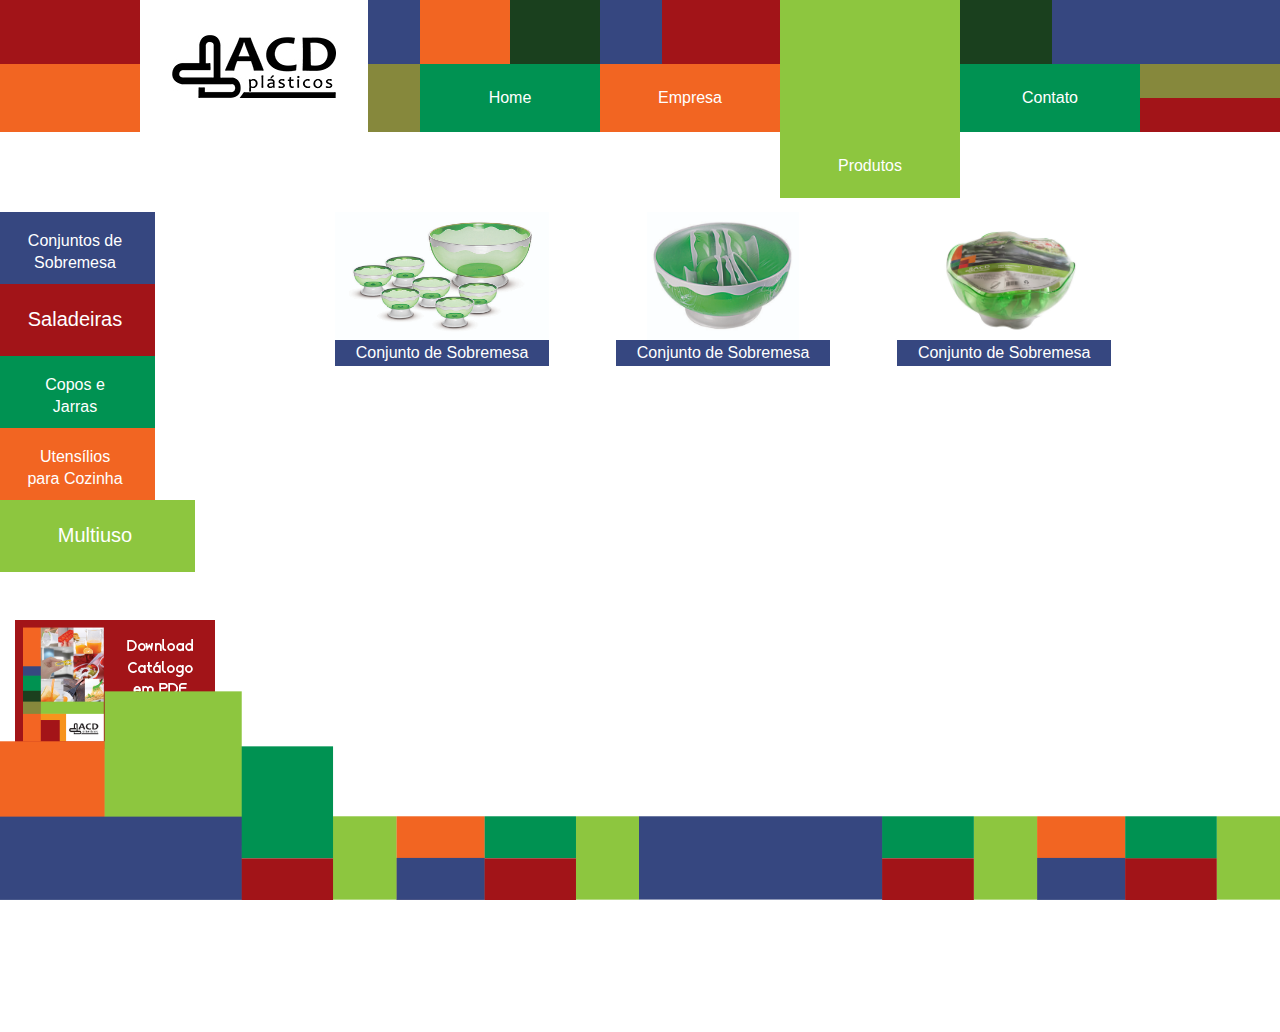
<file: multiuso.html>
<!DOCTYPE HTML>
<html lang="pt-br">
    <head>
        <meta charset="UTF-8">
        <link rel="stylesheet" type="text/css" href="css/foundation.min.css">
        <link rel="stylesheet" type="text/css" href="css/normalize.css">
        <link rel="stylesheet" type="text/css" href="js/fancybox/source/jquery.fancybox.css">
        <link rel="stylesheet" type="text/css" href="css/style.css">
        
        <title>ACD Plásitcos</title>
    </head>
    <body>
        <header class="contain-to-grid sticky">
            <nav class="top-bar" data-topbar role="navigation" data-options="sticky_on: large">
                <a href="#" style="float:left;">
                    <div class="logo">&nbsp;</div>
                </a>
                
                <div class="show-for-large-up" style="float:left;">
                    <div class="first-square blue">&nbsp;</div>
                    <div class="second-square green1">&nbsp;</div>
                </div>
                
                <div class="show-for-medium-up">
                    <div class="menu-containers">
                        <div class="orange above-home1" style="float:left;">&nbsp;</div>
                        <div class="green3 above2">&nbsp;</div>
                        <a href="index.html">
                            <div class="menu-button green2" style="float:left;">Home</div>
                        </a>
                    </div>

                    <div class="menu-containers">
                        <div class="blue above-empresa1" style="float:left;">&nbsp;</div>
                        <div class="red above2">&nbsp;</div>
                        <a href="empresa.html">
                            <div class="menu-button orange" style="float:left;">Empresa</div>
                        </a>
                    </div>

                    <div class="menu-containers">
                        <div class="above-produtos green4" style="float:left;">&nbsp;</div>
                        <a href="produtos.html">
                            <div class="menu-button green4 active" style="float:left; position: static !important;">Produtos</div>
                        </a>
                    </div>

                    <div class="menu-containers">
                        <div class="above-contato1 green3" style="float:left;">&nbsp;</div>
                        <div class="above2 blue">&nbsp;</div>
                        <a href="contato.html">
                            <div class="menu-button green2" style="float:left;">Contato</div>
                        </a>
                    </div>
                </div>
                
            </nav>
        </header>
        
        <div class="produtos-container">
            <div class="row fullWidth">
                
                <div class="medium-10 large-3 columns menu-lateral">
                    <a href="conjuntos-de-sobremesa.html">
                        <div class="menu-lateral-button blue">Conjuntos de Sobremesa</div>
                    </a>
                    <a href="saladeiras.html">
                        <div class="menu-lateral-button oneLine red">Saladeiras</div>
                    </a>
                    <a href="copos-e-jarras.html">
                        <div class="menu-lateral-button green2">Copos e Jarras</div>
                    </a>
                    <a href="utensilios-para-cozinha.html">
                        <div class="menu-lateral-button orange">Utensílios para Cozinha</div>
                    </a>
                    <a href="multiuso.html">
                        <div class="menu-lateral-button oneLine green4 lateral-active">Multiuso</div>
                    </a>
                    
                    <br /><br />
                    <a href="#" class="show-for-large-up">
                        <img src="img/download-catalogo.png" />
                    </a>
                </div>
                
                <div class="small-12 medium-12 large-8 columns">
                    
                    <ul class="small-block-grid-1 medium-block-grid-3 large-block-grid-3">
                        <!-- ATENÇÃO: cada <li> representa um produto. TROCAR a id do produto em cada li -->
                        <li>
                            <a href="#produto1" class="fancybox" rel="gallery1">
                                <div class="produto-image">
                                    <!-- IMAGEM DO PRODUTO -->
                                    <img src="img/conjuntos-de-sobremesa/conjunto-de-sobremesa-7-pecas/conjunto-sobremesa-7-pecas.jpg" />
                                </div>
                                <!-- TITULO DO PRODUTO -->
                                <p class="produto-nome">Conjunto de Sobremesa</p>
                            </a>
                            <div class="lightbox" id="produto1">
                                <!-- IMAGEM DO PRODUTO -->
                                <img src="img/conjuntos-de-sobremesa/conjunto-de-sobremesa-7-pecas/conjunto-sobremesa-7-pecas.jpg" />

                                <!-- DESCRIÇÃO DO PRODUTO -->
                                <h3>Conjunto Sobremesa 7 Peças em Poliestireno</h3>
                                <span class="cores">Cores<br /><img src="img/cores.png" /></span>
                                <span>1 saladeira<br />6 taças de sobremesa</span>
                            </div>
                            
                            <!-- SE HOUVER MAIS DE UMA IMAGEM POR PRODUTO UTILIZAR ID PRODUTO1-2, PRODUTO1-3... -->
                            <a style="display:none;" href="#produto1-2" class="fancybox" rel="gallery1"></a>
                            <div class="lightbox" id="produto1-2">
                                <!-- IMAGEM DO PRODUTO -->
                                <img src="img/conjuntos-de-sobremesa/conjunto-de-sobremesa-7-pecas/conjunto-sobremesa-7-pecas-3.jpg" />

                                <!-- DESCRIÇÃO DO PRODUTO -->
                                <h3>Conjunto Sobremesa 7 Peças em Poliestireno</h3>
                                <span class="cores">Cores<br /><img src="img/cores.png" /></span>
                                <span>1 saladeira<br />6 taças de sobremesa</span>
                            </div>
                        </li>
                        
                        <li>
                            <a href="#produto2" class="fancybox" rel="gallery1">
                                <div class="produto-image">
                                    <img src="img/conjuntos-de-sobremesa/conjunto-de-sobremesa-7-pecas/conjunto-sobremesa-7-pecas-2.jpg" />
                                </div>
                                <p class="produto-nome">Conjunto de Sobremesa</p>
                            </a>
                            <div class="lightbox" id="produto2">
                                <img src="img/conjuntos-de-sobremesa/conjunto-de-sobremesa-7-pecas/conjunto-sobremesa-7-pecas-2.jpg" />
                                <h3>Conjunto Sobremesa 7 Peças em Poliestireno</h3>
                                <span class="cores">Cores<br /><img src="img/cores.png" /></span>
                                <span>1 saladeira<br />6 taças de sobremesa</span>
                            </div>
                        </li>
                        <li>
                            <a href="#produto2" class="fancybox" rel="gallery1">
                                <div class="produto-image">
                                    <img src="img/conjuntos-de-sobremesa/conjunto-de-sobremesa-7-pecas/conjunto-sobremesa-7-pecas-3.jpg" />
                                </div>
                                <p class="produto-nome">Conjunto de Sobremesa</p>
                            </a>
                            <div class="lightbox" id="produto2">
                                <img src="img/conjuntos-de-sobremesa/conjunto-de-sobremesa-7-pecas/conjunto-sobremesa-7-pecas-3.jpg" />
                                <h3>Conjunto Sobremesa 7 Peças em Poliestireno</h3>
                                <span class="cores">Cores<br /><img src="img/cores.png" /></span>
                                <span>1 saladeira<br />6 taças de sobremesa</span>
                            </div>
                        </li>
                    
                    
                </div>
                <div class="show-for-large-up large-1 columns"></div>
                <a href="#" class="show-for-medium-down">
                    <img src="img/download-catalogo.png" />
                </a>

            </div>
        </div>

        <script src="js/vendor/jquery.js"></script>
        <script src="js/foundation.min.js"></script>
        <script src="js/Easy-Pinned-Footer-master/jquery.ez-pinned-footer.js" type="text/javascript" charset="utf-8"></script>
        <script src="js/fancybox/source/jquery.fancybox.pack.js" type="text/javascript" charset="utf-8"></script>
        <script>
            $(document).foundation();
        </script>
        <script>
            $(window).load(function() {
                $("#footer").pinFooter();
            });

            $(window).resize(function() {
                $("#footer").pinFooter();
            });
        </script>
        <script>
        $(document).ready(function() {
            $(".fancybox").fancybox({
                openEffect	: 'none',
                closeEffect	: 'none'
            });
        });
        </script>
        
        <div id="footer"></div>
        
    </body>
</html>
</file>
<file: js/lightbox-gallery/css/styles.css>
html, body, div, span, applet, object, iframe, h1, h2, h3, h4, h5, h6, p, blockquote, pre, a, abbr, acronym, address, big, cite, code, del, dfn, em, img, ins, kbd, q, s, samp, small, strike, strong, sub, sup, tt, var, b, u, i, center, dl, dt, dd, ol, ul, li, fieldset, form, label, legend, table, caption, tbody, tfoot, thead, tr, th, td, article, aside, canvas, details, embed, figure, figcaption, footer, header, hgroup, menu, nav, output, ruby, section, summary, time, mark, audio, video {
  margin: 0;
  padding: 0;
  border: 0;
  font-size: 100%;
  font: inherit;
  vertical-align: baseline;
  outline: none;
  -webkit-font-smoothing: antialiased;
  -webkit-text-size-adjust: 100%;
  -ms-text-size-adjust: 100%;
  -webkit-box-sizing: border-box;
  -moz-box-sizing: border-box;
  box-sizing: border-box;
}
html { overflow-y: scroll; }
body { 
  background: #f0f0f0; 
  font-family: 'Helvetica Neue', Helvetica, Arial, sans-serif;
  color: #313131;
  font-size: 62.5%; 
  line-height: 1; 
}

::selection { background: #a4dcec; }
::-moz-selection { background: #a4dcec; }
::-webkit-selection { background: #a4dcec; }

::-webkit-input-placeholder { /* WebKit browsers */
  color: #ccc;
  font-style: italic;
}
:-moz-placeholder { /* Mozilla Firefox 4 to 18 */
  color: #ccc;
  font-style: italic;
}
::-moz-placeholder { /* Mozilla Firefox 19+ */
  color: #ccc;
  font-style: italic;
}
:-ms-input-placeholder { /* Internet Explorer 10+ */
  color: #ccc !important;
  font-style: italic;  
}

br { display: block; line-height: 2.2em; } 

article, aside, details, figcaption, figure, footer, header, hgroup, menu, nav, section { display: block; }
ol, ul { list-style: none; }

input, textarea { 
  -webkit-font-smoothing: antialiased;
  -webkit-text-size-adjust: 100%;
  -ms-text-size-adjust: 100%;
  -webkit-box-sizing: border-box;
  -moz-box-sizing: border-box;
  box-sizing: border-box;
  outline: none; 
}

blockquote, q { quotes: none; }
blockquote:before, blockquote:after, q:before, q:after { content: ''; content: none; }
strong { font-weight: bold; } 

table { border-collapse: collapse; border-spacing: 0; }
img { border: 0; max-width: 100%; }

#topbar {
  background: #4f4a41;
  padding: 10px 0 10px 0;
  text-align: center;
  height: 36px;
  overflow: hidden;
  -webkit-transition: height 0.5s linear;
  -moz-transition: height 0.5s linear;
  transition: height 0.5s linear;
}
#topbar a {
  color: #fff;
  font-size:1.3em;
  line-height: 1.25em;
  text-decoration: none;
  opacity: 0.5;
  font-weight: bold;
}
#topbar a:hover {
  opacity: 1;
}

/** typography **/
h1 {
  font-family: 'Helvetica Neue', Helvetica, Arial, sans-serif;
  font-size: 2.5em;
  line-height: 1.5em;
  letter-spacing: -0.05em;
  margin-bottom: 20px;
  padding: .1em 0;
  color: #444;
	position: relative;
	overflow: hidden;
	white-space: nowrap;
	text-align: center;
}
h1:before,
h1:after {
  content: "";
  position: relative;
  display: inline-block;
  width: 50%;
  height: 1px;
  vertical-align: middle;
  background: #f0f0f0;
}
h1:before {    
  left: -.5em;
  margin: 0 0 0 -50%;
}
h1:after {    
  left: .5em;
  margin: 0 -50% 0 0;
}
h1 > span {
  display: inline-block;
  vertical-align: middle;
  white-space: normal;
}

p {
  display: block;
  font-size: 1.35em;
  line-height: 1.5em;
  margin-bottom: 22px;
}

a { color: #5a9352; text-decoration: none; }
a:hover { text-decoration: underline; }

.center { display: block; text-align: center; }


/** reset lightbox position **/
#lightbox-container-image-data-box {
  -webkit-box-sizing: content-box;
  -moz-box-sizing: content-box;
  box-sizing: content-box;
}

/** page structure **/
#w {
  display: block;
  width: 750px;
  margin: 0 auto;
  padding-top: 30px;
}

#content {
  display: block;
  width: 100%;
  background: #fff;
  padding: 25px 20px;
  padding-bottom: 35px;
  -webkit-box-shadow: rgba(0, 0, 0, 0.1) 0px 1px 2px 0px;
  -moz-box-shadow: rgba(0, 0, 0, 0.1) 0px 1px 2px 0px;
  box-shadow: rgba(0, 0, 0, 0.1) 0px 1px 2px 0px;
}

#thumbnails { display: block; margin-bottom: 10px; }
#thumbnails ul li { float: left; margin-right: 26px; margin-bottom: 12px; }

/** clearfix **/
.clearfix:after { content: "."; display: block; clear: both; visibility: hidden; line-height: 0; height: 0; }
.clearfix { display: inline-block; }
 
html[xmlns] .clearfix { display: block; }
* html .clearfix { height: 1%; }
</file>
<file: css/style.css>
@font-face {
    font-family: 'Alcefun Bold';
    src: url(../fonts/Alcefun Bold.otf);
}

@font-face {
    font-family: 'Alcefun Rounded';
    src: url(../fonts/Alcefun Rounded.otf);
}

body {
    font-weight: lighter;
}

.row {
    background-color: white;
}

/* HEADER */
.contain-to-grid {
    background-color: transparent;
    background-image: url(../img/header-bg.png);
    background-position: top;
    background-repeat: no-repeat;
}

.top-bar {
    height: 132px;
    background-color: transparent;
}

.logo {
    width: 228px;
    height: 132px;
    
    background-color: white;
    background-image: url(../img/logo.jpg);
    background-position: center;
    background-repeat: no-repeat;
}

/* QUADRADOS COLORIDOS */
.first-square {
    width: 52px;
    height: 64px;
}

.second-square {
    width: 52px;
    height: 68px;
}

.blue {
    background-color: #364780;
}

.green1 {
    background-color: #86883c;
}

.green2 {
    background-color: #009252;
}

.green3 {    
    background-color: #1a401e;
}

.green4 {
    background-color: #8dc63f;
}

.orange {
    background-color: #f26522;
}

.red {
    background-color: #a21418;
}

.menu-containers {
    width: 180px;
    float:left;
}

.above-home1 {
    width: 90px;
    height: 64px;
}

.above2 {
    width: 180px;
    height: 64px;
}

.menu-button {
    width: 180px;
    height: 68px;
    
    line-height: 68px;
    vertical-align: middle;
    text-align: center;
    color: white;
}

.active {
    position: absolute;
    z-index: 1;
    height: 134px;
    padding-top: 68px;
}

.above-empresa1 {
    width: 62px;
    height: 64px;
}

.above-produtos {
    width: 180px;
    height: 64px;
}

.above-contato1 {
    width: 92px;
    height: 64px;
}

@media only screen and (max-width: 64.063em) {
    .menu-containers, .above2, .menu-button, .above-produtos {
        width: 170px;
    }
}

@media only screen and (max-width: 920px) {
    .menu-containers, .above2, .menu-button, .above-produtos {
        width: 140px;
    }
}

@media only screen and (max-width: 800px) {
    .menu-containers, .above2, .menu-button, .above-produtos {
        display: none;
    }
}

/* FIM DOS QUADRADOS COLORIDOS */
/* FIM DO HEADER */

/* HOME */
.home-slider img {
    z-index: -1;
}

.home-imagem {
    background-position: center;
    background-size: 100%;
    padding-top: 800px;
}

    .img1 {
        background-image: url(../img/galeria/imagem1.jpg);
    }
    .img2 {
        background-image: url(../img/galeria/imagem2.jpg);
    }
    .img3 {
        background-image: url(../img/galeria/imagem3.jpg);
    }
    .img4 {
        background-image: url(../img/galeria/imagem4.jpg);
    }

.home-slider h2 { 
    font-size: 18px;
    color: #a21418;
    position: absolute; 
    top: 120px;
    left: 100px;
    width: 100%;
}

@media only screen and (max-width: 800px) {
    .home-slider h2 {
        font-size: 14px;
        color: #a21418;
        position: absolute; 
        top: 100px;
        left: 50px;
        width: 100%;
    }
}

/* FIM DA HOME */

/* FOOTER */
#footer {
    height: 220px;
    background-image: url(../img/footer-bg.png);
    background-position: bottom left;
    background-size: 100%;
    background-repeat: no-repeat;
}

/* FIM DO FOOTER */

/* PÁGINA EMPRESA */
.fullWidth {
    position: absolute;
    z-index: 0;
    
    width: 100%;
    margin-left: auto;
    margin-right: auto;
    max-width: initial;
}

.empresa-image {
    height: 721px;
    background-image: url(../img/empresa-image.png);
    background-color: transparent;
    background-size: 640px;
    
    background-position: center;
    background-repeat: no-repeat;
}

.empresa-text {
    height: 721px;
    padding-top: 188px;
    text-align: justify;
}

.empresa-text p {
    font-size: 12px;
    color: #f26522;
}

@media only screen and (max-width: 1024px) {
    .empresa-image {
        height: 540px;
    }
    
    .empresa-text {
        padding: 94px 30px 0 30px;
        height: auto;
    }
}

@media only screen and (max-width: 640px) {
    .empresa-image {
        height: 360px;
    }
    .empresa-text {
        padding: 47px 30px 94px 30px;
        height: auto;
    }
}


/* FIM DA PÁGINA EMPRESA */

/* PÁGINA CONTATO */

.contato-form {
    height: 721px;
    padding-top: 100px;
    text-align: justify;
}

.contato-form label {
    font-size: 12px;
    color: #009252;
    text-transform: uppercase;
    padding-top: 8px;
}

.contato-form input, textarea {
    border-width: 2px;
    border-color: #009252;
    box-shadow: none;
}

.button {
    background-color: #a21418;
    padding: 8px 12px;
    font-size: 12px;
    text-transform: uppercase;
    
    float: right;
    margin-top: 10px;
}

.button:hover {
    background-color: #780f12;
}

address {
    font-style: normal;
    font-size: 12px;
}

@media only screen and (max-width: 1024px) {
    .contato-form {
        padding: 94px 30px 0 30px;
        height: auto;
    }
}

@media only screen and (max-width: 640px) {
    .fullWidth iframe {
        margin-left: 0;
    }
    .contato-form {
        padding-top: 40px;
    }
}

/* FIM DA PÁGINA CONTATO */

/* PÁGINA PRODUTOS NOVA */
.fancybox-skin {
    background: #fff;
}


.produto img {
        max-width: 214px;
        max-height: 128px;
        overflow: hidden;
         display: block;
        margin: auto;
    }

.clearing-container .carousel { display: none; }

/* FIM DA PÁGINA PRODUTOS NOVA */

/* PÁGINA PRODUTOS ANTIGA */
.produtos-container {
    padding-top: 80px;
    background-color: white;
    height: 900px;
}
    .produto-image {
        width: 214px;
        height: 128px;
        overflow: hidden;
    }
    .produto-image img {
        max-width: 214px;
        max-height: 128px;
        display: block;
        margin: auto;
    }

.produto-nome {
    width: 214px;
    height: 26px;
    text-align: center;
    line-height: 26px;
    vertical-align: middle;
    color: white;
    background-color: #364780;
    font-weight: lighter;
}

.menu-lateral-button {
    width: 160px;
    height: 72px;
    padding: 18px 31px 0 31px;
    
    font-weight: lighter;
    margin-left: -20px;
    text-align: center;
    line-height: 22px;
    vertical-align: middle;
    color: white;
}

@media only screen and (max-width: 1024px) {
    .menu-lateral {
        width: 90%;
        margin-bottom: 40px;
    }
    .menu-lateral-button {
        padding: 18px 31px 0 31px;
        width: 180px;
        float: left;
    }
    
    .lateral-active {
        width: 160px;
    }
}

.oneLine {
    padding-top: 24px;
    font-size: 20px;
}

.lateral-active {
    width: 200px; 
}

.lightbox {
    display: none;
}

    .lightbox h3 {
       font-size: 14px;
    }

    .lightbox .cores {
        float: right;
        text-align: right;
    }

    .lightbox img {
        max-width: 600px;
        max-height: 600px;
        display: block;
        margin: auto;
    }

/* FIM DA PÁGINA PRODUTOS */
</file>
<file: js/featherlight/release/featherlight.min.css>
/**
 * Featherlight - ultra slim jQuery lightbox
 * Version 0.4.9 - http://noelboss.github.io/featherlight/
 *
 * Copyright 2014, Noël Raoul Bossart (http://www.noelboss.com)
 * MIT Licensed.
**/
@media all{.featherlight{display:none;position:fixed;top:0;right:0;bottom:0;left:0;z-index:2;text-align:center;white-space:nowrap;cursor:pointer;background:#333;background:rgba(0,0,0,0)}.featherlight:last-of-type{background:rgba(0,0,0,.8)}.featherlight:before{content:'';display:inline-block;height:100%;vertical-align:middle;margin-right:-.25em}.featherlight .featherlight-content{position:relative;text-align:left;vertical-align:middle;display:inline-block;overflow:auto;padding:25px 25px 0;border-bottom:25px solid transparent;min-width:30%;margin-left:5%;margin-right:5%;max-height:95%;background:#fff;cursor:auto;white-space:normal}.featherlight .featherlight-inner{display:block}.featherlight .featherlight-close-icon{position:absolute;z-index:9999;top:0;right:0;line-height:25px;width:25px;cursor:pointer;text-align:center;font:Arial,sans-serif;background:#fff;background:rgba(255,255,255,.3);color:#000}.featherlight .featherlight-image{width:100%}.featherlight-iframe .featherlight-content{border-bottom:0;padding:0}.featherlight iframe{border:0}}@media only screen and (max-width:1024px){.featherlight .featherlight-content{margin-left:10px;margin-right:10px;max-height:98%;padding:10px 10px 0;border-bottom:10px solid transparent}}
</file>
<file: js/featherlight/src/featherlight.css>
/**
 * Featherlight – ultra slim jQuery lightbox
 * Version 0.4.9 - http://noelboss.github.io/featherlight/
 *
 * Copyright 2014, Noël Raoul Bossart (http://www.noelboss.com)
 * MIT Licensed.
**/
@media all {
	.featherlight {
		display: none;

		/* dimensions: spanning the background from edge to edge */
		position:fixed;
		top: 0; right: 0; bottom: 0; left: 0;
		z-index: 2;

		/* position: centering content */
		text-align: center;

		/* insures that the ::before pseudo element doesn't force wrap with fixed width content; */
		white-space: nowrap;

		/* styling */
		cursor: pointer;
		background: #333;
		/* IE8 "hack" for nested featherlights */
		background: rgba(0, 0, 0, 0);
	}

	/* support for nested featherlights. Does not work in IE8 (use JS to fix) */
	.featherlight:last-of-type {
		background: rgba(0, 0, 0, 0.8);
	}

	.featherlight:before {
		/* position: trick to center content vertically */
		content: '';
		display: inline-block;
		height: 100%;
		vertical-align: middle;
		margin-right: -0.25em;
	}

	.featherlight .featherlight-content {
		/* make content container for positioned elements (close button) */
		position: relative;

		/* position: centering vertical and horizontal */
		text-align: left;
		vertical-align: middle;
		display: inline-block;

		/* dimensions: cut off images */
		overflow: auto;
		padding: 25px 25px 0;
		border-bottom: 25px solid transparent;

		/* dimensions: handling small or non existing (loading images) content */
		min-width:  30%;

		/* dimensions: handling large content */
		margin-left: 5%;
		margin-right: 5%;
		max-height: 95%;

		/* styling */
		background: #fff;
		cursor: auto;

		/* reset white-space wrapping */
		white-space: normal;
	}

	/* contains the content */
	.featherlight .featherlight-inner {
		/* make sure its visible */
		display: block;
	}

	.featherlight .featherlight-close-icon {
		/* position: centering vertical and horizontal */
		position: absolute;
		z-index: 9999;
		top: 0;
		right: 0;

		/* dimensions: 25px x 25px */
		line-height: 25px;
		width: 25px;

		/* styling */
		cursor: pointer;
		text-align: center;
		font: Arial, sans-serif;
		background: #fff; /* Set the background in case it overlaps the content */
		background: rgba(255, 255, 255, 0.3);
		color: #000;
	}


	.featherlight .featherlight-image {
		/* styling */
		width: 100%;
	}


	.featherlight-iframe .featherlight-content {
		/* removed the border for image croping since iframe is edge to edge */
		border-bottom: 0;
		padding: 0;
	}

	.featherlight iframe {
		/* styling */
		border: none;
	}
}

/* handling phones and small screens */
@media only screen and (max-width: 1024px) {
	.featherlight .featherlight-content {
		/* dimensions: maximize lightbox with for small screens */
		margin-left: 10px;
		margin-right: 10px;
		max-height: 98%;

		padding: 10px 10px 0;
		border-bottom: 10px solid transparent;
	}
}
</file>
